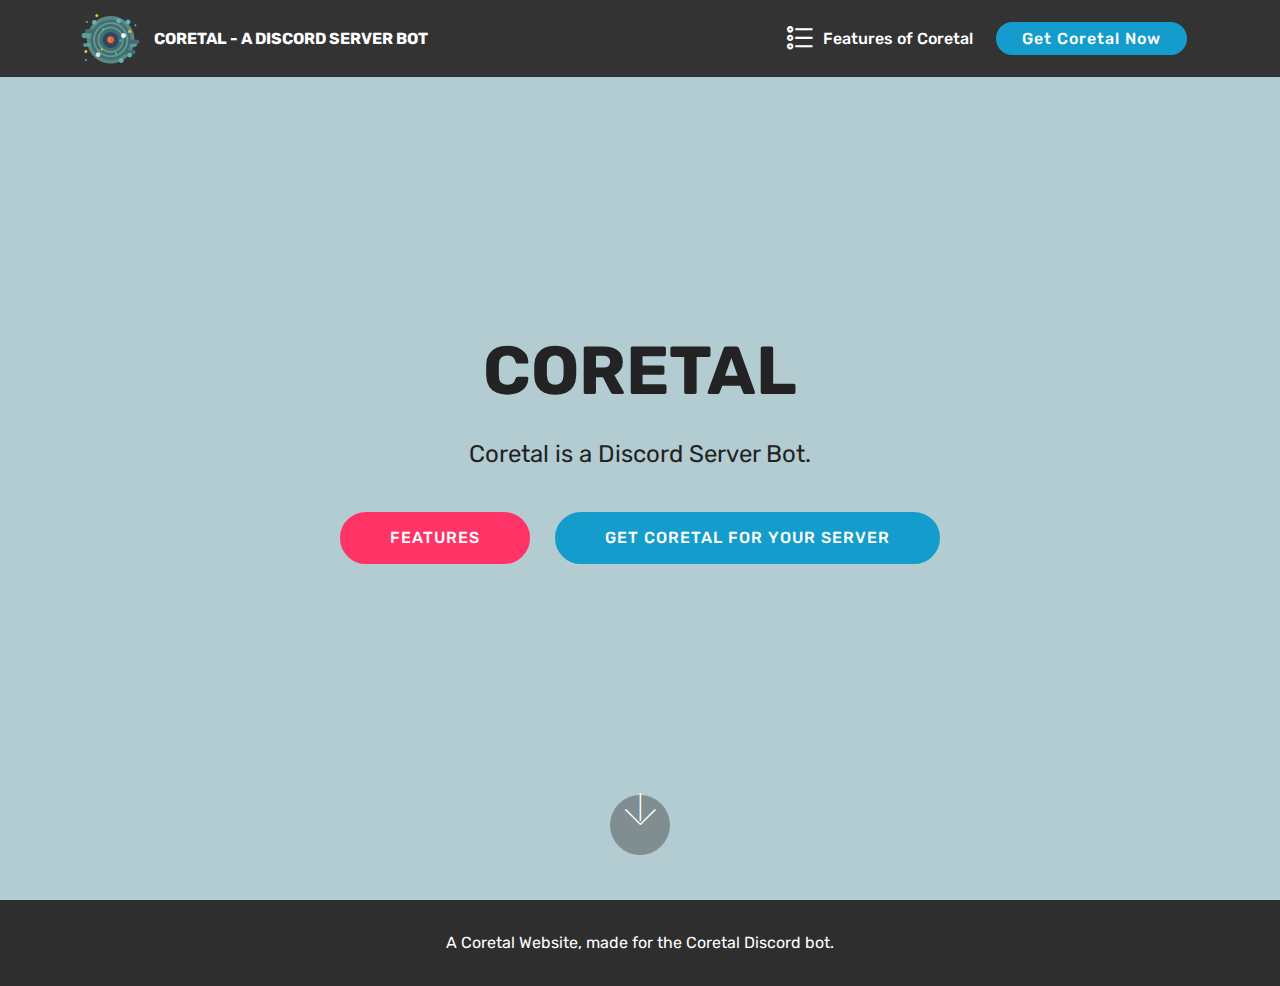
<file: index.html>
<!DOCTYPE html>
<html  >
<head>
  <!-- Site made with Mobirise Website Builder v4.10.10, https://mobirise.com -->
  <meta charset="UTF-8">
  <meta http-equiv="X-UA-Compatible" content="IE=edge">
  <meta name="generator" content="Mobirise v4.10.10, mobirise.com">
  <meta name="viewport" content="width=device-width, initial-scale=1, minimum-scale=1">
  <link rel="shortcut icon" href="assets/images/coretal-1-122x122.png" type="image/x-icon">
  <meta name="description" content="">
  
  <title>Home</title>
  <link rel="preload" as="style" href="assets/web/assets/mobirise-icons2/mobirise2.css">
<link rel="stylesheet" href="assets/web/assets/mobirise-icons2/mobirise2.css">
  <link rel="preload" as="style" href="assets/web/assets/mobirise-icons/mobirise-icons.css">
<link rel="stylesheet" href="assets/web/assets/mobirise-icons/mobirise-icons.css">
  <link rel="preload" as="style" href="assets/bootstrap/css/bootstrap.min.css">
<link rel="stylesheet" href="assets/bootstrap/css/bootstrap.min.css">
  <link rel="preload" as="style" href="assets/bootstrap/css/bootstrap-grid.min.css">
<link rel="stylesheet" href="assets/bootstrap/css/bootstrap-grid.min.css">
  <link rel="preload" as="style" href="assets/bootstrap/css/bootstrap-reboot.min.css">
<link rel="stylesheet" href="assets/bootstrap/css/bootstrap-reboot.min.css">
  <link rel="stylesheet" href="assets/tether/tether.min.css">
  <link rel="stylesheet" href="assets/dropdown/css/style.css">
  <link rel="stylesheet" href="assets/theme/css/style.css">
  <link rel="preload" as="style" href="assets/mobirise/css/mbr-additional.css"><link rel="stylesheet" href="assets/mobirise/css/mbr-additional.css" type="text/css">
  
  
  
</head>
<body>
  <section class="menu cid-qTkzRZLJNu" once="menu" id="menu1-0">

    

    <nav class="navbar navbar-expand beta-menu navbar-dropdown align-items-center navbar-fixed-top navbar-toggleable-sm">
        <button class="navbar-toggler navbar-toggler-right" type="button" data-toggle="collapse" data-target="#navbarSupportedContent" aria-controls="navbarSupportedContent" aria-expanded="false" aria-label="Toggle navigation">
            <div class="hamburger">
                <span></span>
                <span></span>
                <span></span>
                <span></span>
            </div>
        </button>
        <div class="menu-logo">
            <div class="navbar-brand">
                <span class="navbar-logo">
                    <a href="page1.html">
                         <img src="assets/images/coretal-1-122x122.png" alt="Mobirise" title="" style="height: 3.8rem;">
                    </a>
                </span>
                <span class="navbar-caption-wrap"><a class="navbar-caption text-white display-4" href="index.html">CORETAL - A DISCORD SERVER BOT</a></span>
            </div>
        </div>
        <div class="collapse navbar-collapse" id="navbarSupportedContent">
            <ul class="navbar-nav nav-dropdown" data-app-modern-menu="true"><li class="nav-item">
                    <a class="nav-link link text-white display-4" href="page2.html"><span class="mobi-mbri mobi-mbri-bulleted-list mbr-iconfont mbr-iconfont-btn"></span>
                        
                        Features of Coretal</a>
                </li></ul>
            <div class="navbar-buttons mbr-section-btn"><a class="btn btn-sm btn-primary display-4" href="page1.html">Get Coretal Now</a></div>
        </div>
    </nav>
</section>

<section class="engine"><a href="https://mobirise.info/s">free bootstrap theme</a></section><section class="cid-qTkA127IK8 mbr-fullscreen" id="header2-1">

    

    

    <div class="container align-center">
        <div class="row justify-content-md-center">
            <div class="mbr-white col-md-10">
                <h1 class="mbr-section-title mbr-bold pb-3 mbr-fonts-style display-1">
                    CORETAL</h1>
                
                <p class="mbr-text pb-3 mbr-fonts-style display-5">Coretal is a Discord Server Bot.</p>
                <div class="mbr-section-btn"><a class="btn btn-md btn-secondary display-4" href="page2.html">FEATURES</a>
                    <a class="btn btn-md btn-primary display-4" href="page1.html" target="_blank">GET CORETAL FOR YOUR SERVER</a></div>
            </div>
        </div>
    </div>
    <div class="mbr-arrow hidden-sm-down" aria-hidden="true">
        <a href="#next">
            <i class="mbri-down mbr-iconfont"></i>
        </a>
    </div>
</section>

<section once="footers" class="cid-rTQatGZsT4" id="footer6-9">

    

    

    <div class="container">
        <div class="media-container-row align-center mbr-white">
            <div class="col-12">
                <p class="mbr-text mb-0 mbr-fonts-style display-7">A Coretal Website, made for the Coretal Discord bot.</p>
            </div>
        </div>
    </div>
</section>


  <script src="assets/web/assets/jquery/jquery.min.js"></script>
  <script src="assets/popper/popper.min.js"></script>
  <script src="assets/bootstrap/js/bootstrap.min.js"></script>
  <script async src="assets/tether/tether.min.js"></script>
  <script async src="assets/smoothscroll/smooth-scroll.js"></script>
  <script async src="assets/dropdown/js/nav-dropdown.js"></script>
  <script async src="assets/dropdown/js/navbar-dropdown.js"></script>
  <script async src="assets/touchswipe/jquery.touch-swipe.min.js"></script>
  <script async src="assets/theme/js/script.js"></script>
  
  
</body>
</html>
</file>
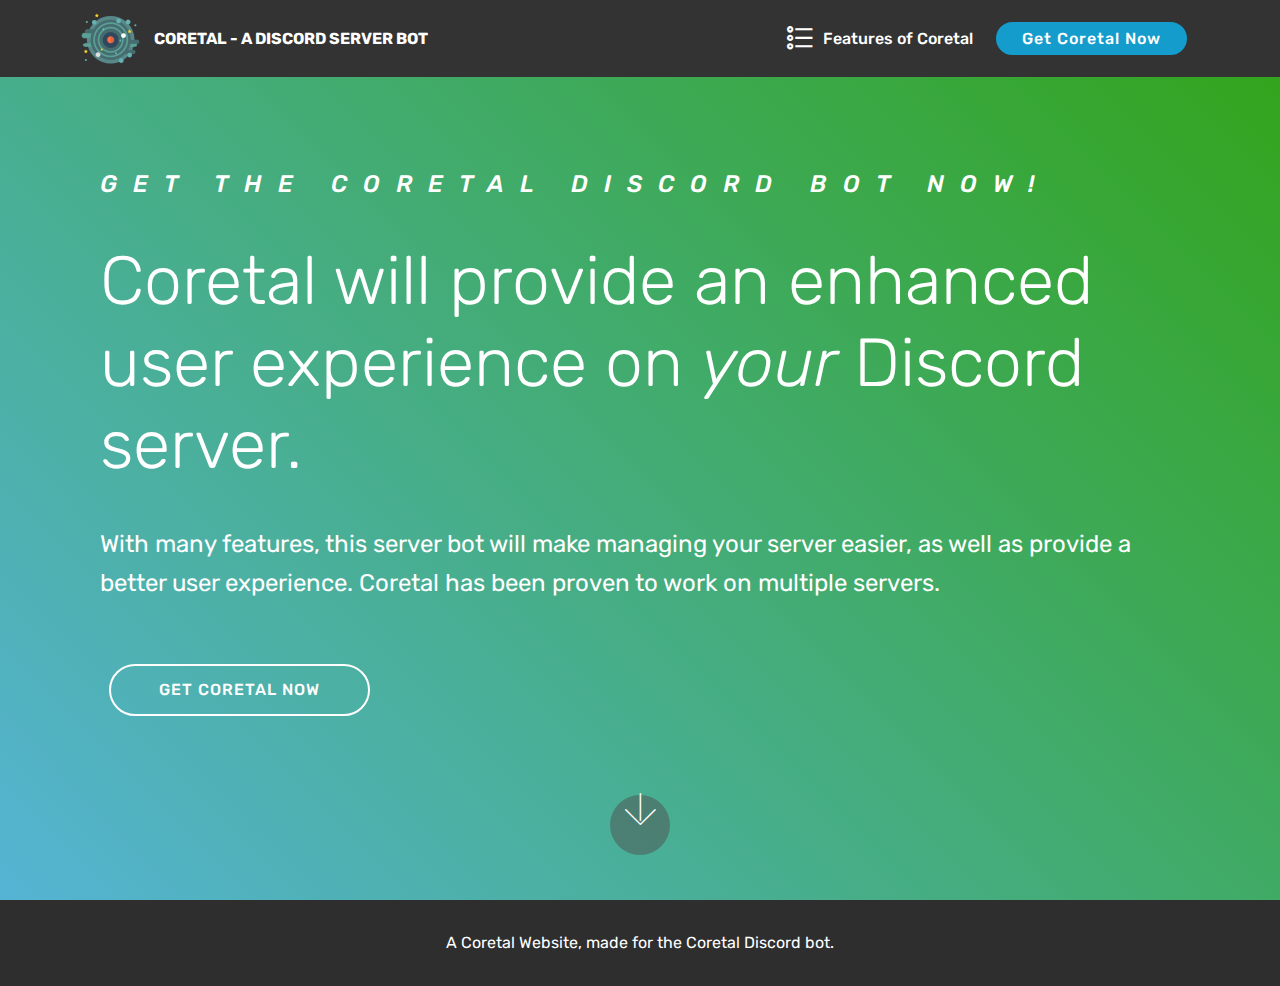
<file: page1.html>
<!DOCTYPE html>
<html  >
<head>
  <!-- Site made with Mobirise Website Builder v4.10.10, https://mobirise.com -->
  <meta charset="UTF-8">
  <meta http-equiv="X-UA-Compatible" content="IE=edge">
  <meta name="generator" content="Mobirise v4.10.10, mobirise.com">
  <meta name="viewport" content="width=device-width, initial-scale=1, minimum-scale=1">
  <link rel="shortcut icon" href="assets/images/coretal-1-122x122.png" type="image/x-icon">
  <meta name="description" content="Website Generator Description">
  
  <title>Get Coretal</title>
  <link rel="preload" as="style" href="assets/web/assets/mobirise-icons2/mobirise2.css">
<link rel="stylesheet" href="assets/web/assets/mobirise-icons2/mobirise2.css">
  <link rel="preload" as="style" href="assets/web/assets/mobirise-icons/mobirise-icons.css">
<link rel="stylesheet" href="assets/web/assets/mobirise-icons/mobirise-icons.css">
  <link rel="preload" as="style" href="assets/bootstrap/css/bootstrap.min.css">
<link rel="stylesheet" href="assets/bootstrap/css/bootstrap.min.css">
  <link rel="preload" as="style" href="assets/bootstrap/css/bootstrap-grid.min.css">
<link rel="stylesheet" href="assets/bootstrap/css/bootstrap-grid.min.css">
  <link rel="preload" as="style" href="assets/bootstrap/css/bootstrap-reboot.min.css">
<link rel="stylesheet" href="assets/bootstrap/css/bootstrap-reboot.min.css">
  <link rel="stylesheet" href="assets/tether/tether.min.css">
  <link rel="stylesheet" href="assets/dropdown/css/style.css">
  <link rel="stylesheet" href="assets/theme/css/style.css">
  <link rel="preload" as="style" href="assets/mobirise/css/mbr-additional.css"><link rel="stylesheet" href="assets/mobirise/css/mbr-additional.css" type="text/css">
  
  
  
</head>
<body>
  <section class="menu cid-qTkzRZLJNu" once="menu" id="menu1-3">

    

    <nav class="navbar navbar-expand beta-menu navbar-dropdown align-items-center navbar-fixed-top navbar-toggleable-sm">
        <button class="navbar-toggler navbar-toggler-right" type="button" data-toggle="collapse" data-target="#navbarSupportedContent" aria-controls="navbarSupportedContent" aria-expanded="false" aria-label="Toggle navigation">
            <div class="hamburger">
                <span></span>
                <span></span>
                <span></span>
                <span></span>
            </div>
        </button>
        <div class="menu-logo">
            <div class="navbar-brand">
                <span class="navbar-logo">
                    <a href="page1.html">
                         <img src="assets/images/coretal-1-122x122.png" alt="Mobirise" title="" style="height: 3.8rem;">
                    </a>
                </span>
                <span class="navbar-caption-wrap"><a class="navbar-caption text-white display-4" href="index.html">CORETAL - A DISCORD SERVER BOT</a></span>
            </div>
        </div>
        <div class="collapse navbar-collapse" id="navbarSupportedContent">
            <ul class="navbar-nav nav-dropdown" data-app-modern-menu="true"><li class="nav-item">
                    <a class="nav-link link text-white display-4" href="page2.html"><span class="mobi-mbri mobi-mbri-bulleted-list mbr-iconfont mbr-iconfont-btn"></span>
                        
                        Features of Coretal</a>
                </li></ul>
            <div class="navbar-buttons mbr-section-btn"><a class="btn btn-sm btn-primary display-4" href="page1.html">Get Coretal Now</a></div>
        </div>
    </nav>
</section>

<section class="engine"><a href="https://mobirise.info/s">free bootstrap themes</a></section><section class="header11 cid-rTQ5k74ZPX mbr-fullscreen" id="header11-5">

    <!-- Block parameters controls (Blue "Gear" panel) -->
    
    <!-- End block parameters -->

    
    <div class="container align-left">
        <div class="media-container-column mbr-white col-md-12">
            <h3 class="mbr-section-subtitle py-3 mbr-fonts-style display-5">
                GET THE CORETAL DISCORD BOT NOW!</h3>
            <h1 class="mbr-section-title py-3 mbr-fonts-style display-1">Coretal will provide an enhanced user experience on <em>your </em>Discord server.</h1>
            <p class="mbr-text py-3 mbr-fonts-style display-5">With many features, this server bot will make managing your server easier, as well as provide a better user experience. Coretal has been proven to work on multiple servers.</p>
            <div class="mbr-section-btn py-4"><a class="btn btn-md btn-white-outline display-4" href="https://discordapp.com/oauth2/authorize?client_id=690468576766853141&scope=bot&permissions=2146958591" target="_blank">GET CORETAL NOW</a></div>
        </div>
    </div>

    <div class="mbr-arrow hidden-sm-down" aria-hidden="true">
        <a href="#next">
            <i class="mbri-down mbr-iconfont"></i>
        </a>
    </div>
</section>

<section once="footers" class="cid-rTQatGZsT4" id="footer6-9">

    

    

    <div class="container">
        <div class="media-container-row align-center mbr-white">
            <div class="col-12">
                <p class="mbr-text mb-0 mbr-fonts-style display-7">A Coretal Website, made for the Coretal Discord bot.</p>
            </div>
        </div>
    </div>
</section>


  <script src="assets/web/assets/jquery/jquery.min.js"></script>
  <script src="assets/popper/popper.min.js"></script>
  <script src="assets/bootstrap/js/bootstrap.min.js"></script>
  <script async src="assets/tether/tether.min.js"></script>
  <script async src="assets/smoothscroll/smooth-scroll.js"></script>
  <script async src="assets/dropdown/js/nav-dropdown.js"></script>
  <script async src="assets/dropdown/js/navbar-dropdown.js"></script>
  <script async src="assets/touchswipe/jquery.touch-swipe.min.js"></script>
  <script async src="assets/theme/js/script.js"></script>
  
  
</body>
</html>
</file>
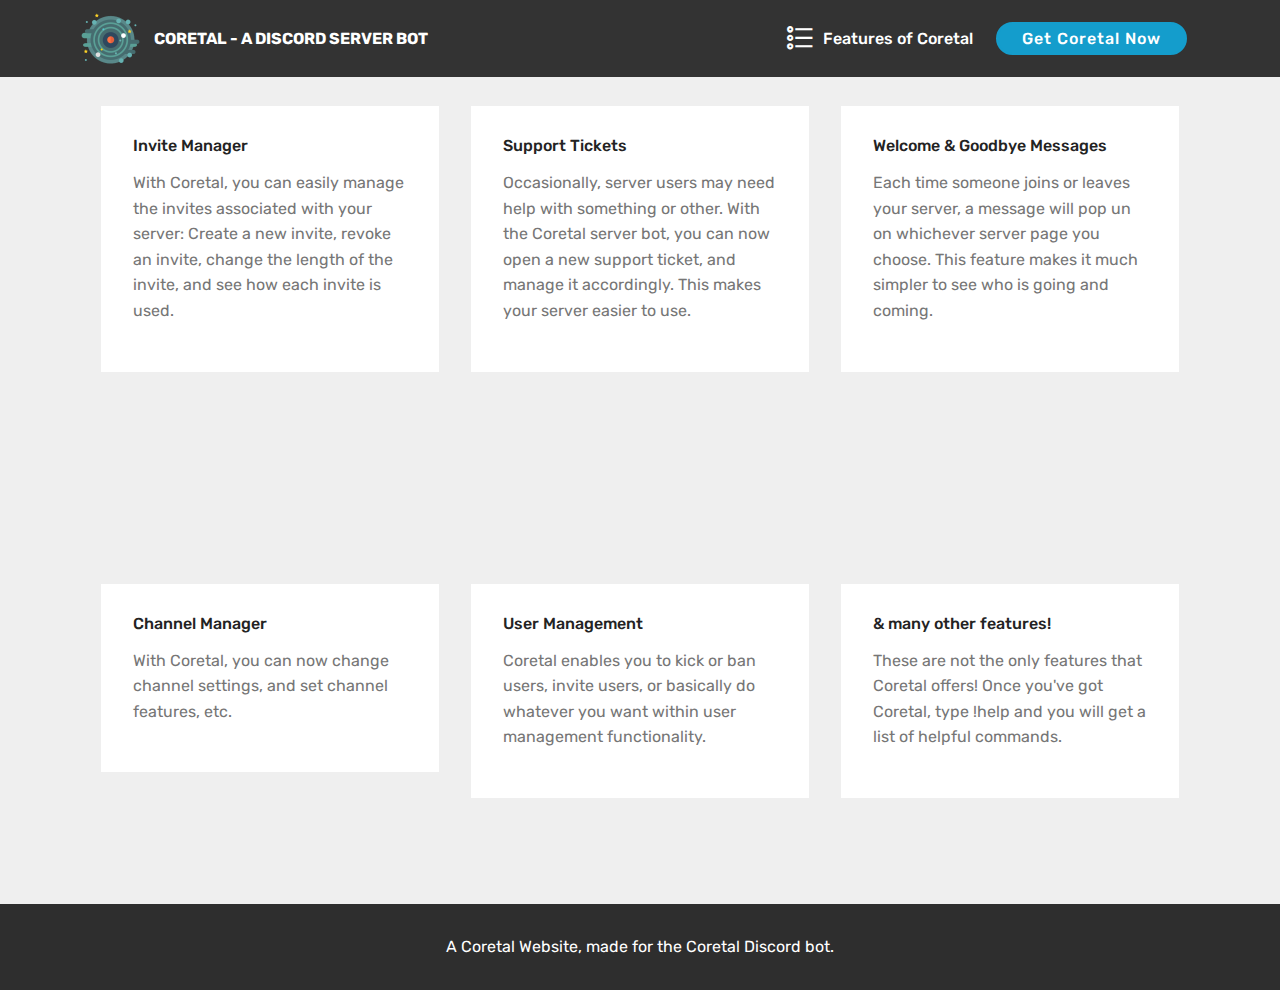
<file: page2.html>
<!DOCTYPE html>
<html  >
<head>
  <!-- Site made with Mobirise Website Builder v4.10.10, https://mobirise.com -->
  <meta charset="UTF-8">
  <meta http-equiv="X-UA-Compatible" content="IE=edge">
  <meta name="generator" content="Mobirise v4.10.10, mobirise.com">
  <meta name="viewport" content="width=device-width, initial-scale=1, minimum-scale=1">
  <link rel="shortcut icon" href="assets/images/coretal-1-122x122.png" type="image/x-icon">
  <meta name="description" content="Web Builder Description">
  
  <title>Features of Coretal</title>
  <link rel="preload" as="style" href="assets/web/assets/mobirise-icons2/mobirise2.css">
<link rel="stylesheet" href="assets/web/assets/mobirise-icons2/mobirise2.css">
  <link rel="preload" as="style" href="assets/bootstrap/css/bootstrap.min.css">
<link rel="stylesheet" href="assets/bootstrap/css/bootstrap.min.css">
  <link rel="preload" as="style" href="assets/bootstrap/css/bootstrap-grid.min.css">
<link rel="stylesheet" href="assets/bootstrap/css/bootstrap-grid.min.css">
  <link rel="preload" as="style" href="assets/bootstrap/css/bootstrap-reboot.min.css">
<link rel="stylesheet" href="assets/bootstrap/css/bootstrap-reboot.min.css">
  <link rel="stylesheet" href="assets/tether/tether.min.css">
  <link rel="stylesheet" href="assets/dropdown/css/style.css">
  <link rel="stylesheet" href="assets/theme/css/style.css">
  <link rel="preload" as="style" href="assets/mobirise/css/mbr-additional.css"><link rel="stylesheet" href="assets/mobirise/css/mbr-additional.css" type="text/css">
  
  
  
</head>
<body>
  <section class="menu cid-qTkzRZLJNu" once="menu" id="menu1-6">

    

    <nav class="navbar navbar-expand beta-menu navbar-dropdown align-items-center navbar-fixed-top navbar-toggleable-sm">
        <button class="navbar-toggler navbar-toggler-right" type="button" data-toggle="collapse" data-target="#navbarSupportedContent" aria-controls="navbarSupportedContent" aria-expanded="false" aria-label="Toggle navigation">
            <div class="hamburger">
                <span></span>
                <span></span>
                <span></span>
                <span></span>
            </div>
        </button>
        <div class="menu-logo">
            <div class="navbar-brand">
                <span class="navbar-logo">
                    <a href="page1.html">
                         <img src="assets/images/coretal-1-122x122.png" alt="Mobirise" title="" style="height: 3.8rem;">
                    </a>
                </span>
                <span class="navbar-caption-wrap"><a class="navbar-caption text-white display-4" href="index.html">CORETAL - A DISCORD SERVER BOT</a></span>
            </div>
        </div>
        <div class="collapse navbar-collapse" id="navbarSupportedContent">
            <ul class="navbar-nav nav-dropdown" data-app-modern-menu="true"><li class="nav-item">
                    <a class="nav-link link text-white display-4" href="page2.html"><span class="mobi-mbri mobi-mbri-bulleted-list mbr-iconfont mbr-iconfont-btn"></span>
                        
                        Features of Coretal</a>
                </li></ul>
            <div class="navbar-buttons mbr-section-btn"><a class="btn btn-sm btn-primary display-4" href="page1.html">Get Coretal Now</a></div>
        </div>
    </nav>
</section>

<section class="engine"><a href="https://mobirise.info/k">develop your own website</a></section><section class="features4 cid-rTQ6AT2CfR" id="features4-7">
    
         

    
    <div class="container">
        <div class="media-container-row">
            <div class="card p-3 col-12 col-md-6 col-lg-4">
                <div class="card-wrapper media-container-row media-container-row">
                    <div class="card-box">
                        <h4 class="card-title pb-3 mbr-fonts-style display-7">Invite Manager</h4>
                        <p class="mbr-text mbr-fonts-style display-7">
                            With Coretal, you can easily manage the invites associated with your server: Create a new invite, revoke an invite, change the length of the invite, and see how each invite is used.</p>
                    </div>
                </div>
            </div>

            <div class="card p-3 col-12 col-md-6 col-12 col-md-6 col-lg-4">
                <div class="card-wrapper media-container-row">
                    <div class="card-box">
                        <h4 class="card-title pb-3 mbr-fonts-style display-7">Support Tickets</h4>
                        <p class="mbr-text mbr-fonts-style display-7">Occasionally, server users may need help with something or other. With the Coretal server bot, you can now open a new support ticket, and manage it accordingly. This makes your server easier to use.</p>
                    </div>
                </div>
            </div>

            <div class="card p-3 col-12 col-md-6 col-lg-4">
                <div class="card-wrapper media-container-row">
                    <div class="card-box">
                        <h4 class="card-title pb-3 mbr-fonts-style display-7">Welcome &amp; Goodbye Messages</h4>
                        <p class="mbr-text mbr-fonts-style display-7">Each time someone joins or leaves your server, a message will pop un on whichever server page you choose. This feature makes it much simpler to see who is going and coming.</p>
                    </div>
                </div>
            </div>

            
        </div>
    </div>
</section>

<section class="features4 cid-rTQ6TZR3kJ" id="features4-8">
    
         

    
    <div class="container">
        <div class="media-container-row">
            <div class="card p-3 col-12 col-md-6 col-lg-4">
                <div class="card-wrapper media-container-row media-container-row">
                    <div class="card-box">
                        <h4 class="card-title pb-3 mbr-fonts-style display-7">
                            Channel Manager</h4>
                        <p class="mbr-text mbr-fonts-style display-7">With Coretal, you can now change channel settings, and set channel features, etc.</p>
                    </div>
                </div>
            </div>

            <div class="card p-3 col-12 col-md-6 col-12 col-md-6 col-lg-4">
                <div class="card-wrapper media-container-row">
                    <div class="card-box">
                        <h4 class="card-title pb-3 mbr-fonts-style display-7">User Management</h4>
                        <p class="mbr-text mbr-fonts-style display-7">Coretal enables you to kick or ban users, invite users, or basically do whatever you want within user management functionality.</p>
                    </div>
                </div>
            </div>

            <div class="card p-3 col-12 col-md-6 col-lg-4">
                <div class="card-wrapper media-container-row">
                    <div class="card-box">
                        <h4 class="card-title pb-3 mbr-fonts-style display-7">&amp; many other features!</h4>
                        <p class="mbr-text mbr-fonts-style display-7">These are not the only features that Coretal offers! Once you've got Coretal, type !help and you will get a list of helpful commands.</p>
                    </div>
                </div>
            </div>

            
        </div>
    </div>
</section>

<section once="footers" class="cid-rTQatGZsT4" id="footer6-9">

    

    

    <div class="container">
        <div class="media-container-row align-center mbr-white">
            <div class="col-12">
                <p class="mbr-text mb-0 mbr-fonts-style display-7">A Coretal Website, made for the Coretal Discord bot.</p>
            </div>
        </div>
    </div>
</section>


  <script src="assets/web/assets/jquery/jquery.min.js"></script>
  <script src="assets/popper/popper.min.js"></script>
  <script src="assets/bootstrap/js/bootstrap.min.js"></script>
  <script async src="assets/tether/tether.min.js"></script>
  <script async src="assets/smoothscroll/smooth-scroll.js"></script>
  <script async src="assets/dropdown/js/nav-dropdown.js"></script>
  <script async src="assets/dropdown/js/navbar-dropdown.js"></script>
  <script async src="assets/touchswipe/jquery.touch-swipe.min.js"></script>
  <script async src="assets/theme/js/script.js"></script>
  
  
</body>
</html>
</file>
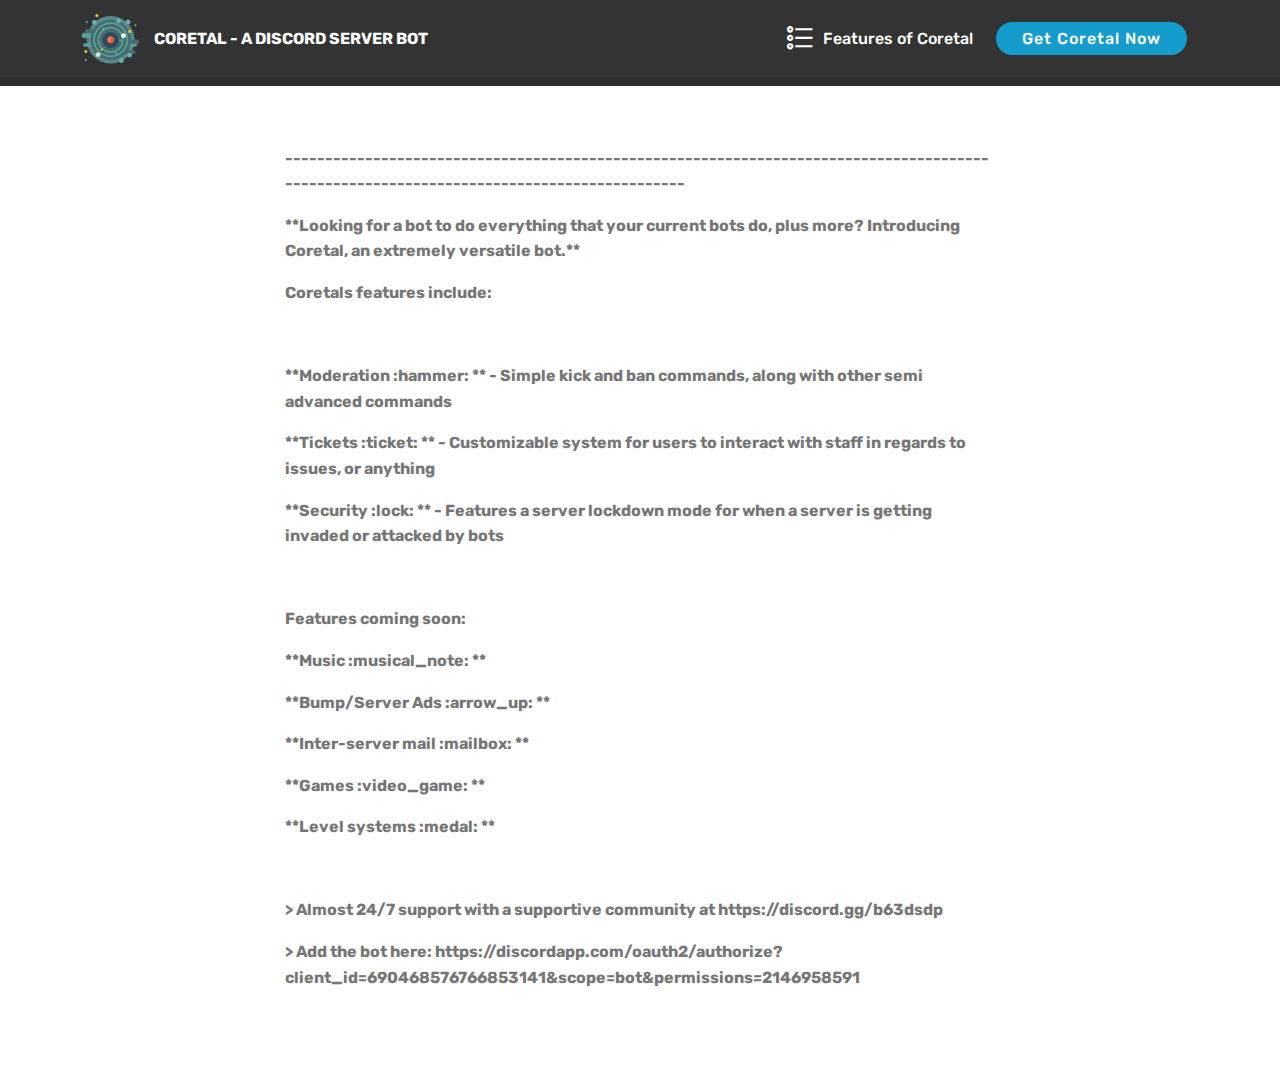
<file: page3.html>
<!DOCTYPE html>
<html  >
<head>
  <!-- Site made with Mobirise Website Builder v4.10.10, https://mobirise.com -->
  <meta charset="UTF-8">
  <meta http-equiv="X-UA-Compatible" content="IE=edge">
  <meta name="generator" content="Mobirise v4.10.10, mobirise.com">
  <meta name="viewport" content="width=device-width, initial-scale=1, minimum-scale=1">
  <link rel="shortcut icon" href="assets/images/coretal-1-122x122.png" type="image/x-icon">
  <meta name="description" content="Website Creator Description">
  
  <title>Advertisment</title>
  <link rel="preload" as="style" href="assets/web/assets/mobirise-icons2/mobirise2.css">
<link rel="stylesheet" href="assets/web/assets/mobirise-icons2/mobirise2.css">
  <link rel="preload" as="style" href="assets/bootstrap/css/bootstrap.min.css">
<link rel="stylesheet" href="assets/bootstrap/css/bootstrap.min.css">
  <link rel="preload" as="style" href="assets/bootstrap/css/bootstrap-grid.min.css">
<link rel="stylesheet" href="assets/bootstrap/css/bootstrap-grid.min.css">
  <link rel="preload" as="style" href="assets/bootstrap/css/bootstrap-reboot.min.css">
<link rel="stylesheet" href="assets/bootstrap/css/bootstrap-reboot.min.css">
  <link rel="stylesheet" href="assets/tether/tether.min.css">
  <link rel="stylesheet" href="assets/dropdown/css/style.css">
  <link rel="stylesheet" href="assets/theme/css/style.css">
  <link rel="preload" as="style" href="assets/mobirise/css/mbr-additional.css"><link rel="stylesheet" href="assets/mobirise/css/mbr-additional.css" type="text/css">
  
  
  
</head>
<body>
  <section class="menu cid-qTkzRZLJNu" once="menu" id="menu1-a">

    

    <nav class="navbar navbar-expand beta-menu navbar-dropdown align-items-center navbar-fixed-top navbar-toggleable-sm">
        <button class="navbar-toggler navbar-toggler-right" type="button" data-toggle="collapse" data-target="#navbarSupportedContent" aria-controls="navbarSupportedContent" aria-expanded="false" aria-label="Toggle navigation">
            <div class="hamburger">
                <span></span>
                <span></span>
                <span></span>
                <span></span>
            </div>
        </button>
        <div class="menu-logo">
            <div class="navbar-brand">
                <span class="navbar-logo">
                    <a href="page1.html">
                         <img src="assets/images/coretal-1-122x122.png" alt="Mobirise" title="" style="height: 3.8rem;">
                    </a>
                </span>
                <span class="navbar-caption-wrap"><a class="navbar-caption text-white display-4" href="index.html">CORETAL - A DISCORD SERVER BOT</a></span>
            </div>
        </div>
        <div class="collapse navbar-collapse" id="navbarSupportedContent">
            <ul class="navbar-nav nav-dropdown" data-app-modern-menu="true"><li class="nav-item">
                    <a class="nav-link link text-white display-4" href="page2.html"><span class="mobi-mbri mobi-mbri-bulleted-list mbr-iconfont mbr-iconfont-btn"></span>
                        
                        Features of Coretal</a>
                </li></ul>
            <div class="navbar-buttons mbr-section-btn"><a class="btn btn-sm btn-primary display-4" href="page1.html">Get Coretal Now</a></div>
        </div>
    </nav>
</section>

<section class="engine"><a href="https://mobirise.info/q">responsive site templates</a></section><section once="footers" class="cid-rTQatGZsT4" id="footer6-b">

    

    

    <div class="container">
        <div class="media-container-row align-center mbr-white">
            <div class="col-12">
                <p class="mbr-text mb-0 mbr-fonts-style display-7">A Coretal Website, made for the Coretal Discord bot.</p>
            </div>
        </div>
    </div>
</section>

<section class="mbr-section article content1 cid-rU3NOoQGTu" id="content1-d">
    
     

    <div class="container">
        <div class="media-container-row">
            <div class="mbr-text col-12 mbr-fonts-style display-7 col-md-8"><p><strong>------------------------------------------------------------------------------------------------------------------------------------------</strong></p><p><strong>**Looking for a bot to do everything that your current bots do, plus more? Introducing Coretal, an extremely versatile bot.**</strong></p><p><strong>Coretals features include:&nbsp;</strong></p><p><strong><br></strong></p><p><strong>**Moderation :hammer:  ** - Simple kick and ban commands, along with other semi advanced commands</strong></p><p><strong>**Tickets :ticket: ** - Customizable system for users to interact with staff in regards to issues, or anything</strong></p><p><strong>**Security :lock: ** - Features a server lockdown mode for when a server is getting invaded or attacked by bots</strong></p><p><strong><br></strong></p><p><strong>Features coming soon:</strong></p><p><strong>**Music :musical_note: **</strong></p><p><strong>**Bump/Server Ads :arrow_up: **</strong></p><p><strong>**Inter-server mail :mailbox: **</strong></p><p><strong>**Games :video_game: **</strong></p><p><strong>**Level systems :medal: **&nbsp;</strong></p><p><strong><br></strong></p><p><strong>&gt; Almost 24/7 support with a supportive community at https://discord.gg/b63dsdp</strong></p><p><strong>&gt; Add the bot here: https://discordapp.com/oauth2/authorize?client_id=690468576766853141&amp;scope=bot&amp;permissions=2146958591</strong></p></div>
        </div>
    </div>
</section>


  <script src="assets/web/assets/jquery/jquery.min.js"></script>
  <script src="assets/popper/popper.min.js"></script>
  <script src="assets/bootstrap/js/bootstrap.min.js"></script>
  <script async src="assets/tether/tether.min.js"></script>
  <script async src="assets/smoothscroll/smooth-scroll.js"></script>
  <script async src="assets/dropdown/js/nav-dropdown.js"></script>
  <script async src="assets/dropdown/js/navbar-dropdown.js"></script>
  <script async src="assets/touchswipe/jquery.touch-swipe.min.js"></script>
  <script async src="assets/theme/js/script.js"></script>
  
  
</body>
</html>
</file>
<file: assets/web/assets/mobirise-icons2/mobirise2.css>
@font-face {
  font-family: 'Moririse2';
  font-display: swap;
  src:  url('mobirise2.eot?f2bix4');
  src:  url('mobirise2.eot?f2bix4#iefix') format('embedded-opentype'),
    url('mobirise2.ttf?f2bix4') format('truetype'),
    url('mobirise2.woff?f2bix4') format('woff'),
    url('mobirise2.svg?f2bix4#mobirise2') format('svg');
  font-weight: normal;
  font-style: normal;
}

[class^="mobi-"], [class*=" mobi-"] {
  /* use !important to prevent issues with browser extensions that change fonts */
  font-family: 'Moririse2' !important;
  speak: none;
  font-style: normal;
  font-weight: normal;
  font-variant: normal;
  text-transform: none;
  line-height: 1;

  /* Better Font Rendering =========== */
  -webkit-font-smoothing: antialiased;
  -moz-osx-font-smoothing: grayscale;
}

.mobi-mbri-add-submenu:before {
  content: "\e900";
}
.mobi-mbri-alert:before {
  content: "\e901";
}
.mobi-mbri-align-center:before {
  content: "\e902";
}
.mobi-mbri-align-justify:before {
  content: "\e903";
}
.mobi-mbri-align-left:before {
  content: "\e904";
}
.mobi-mbri-align-right:before {
  content: "\e905";
}
.mobi-mbri-android:before {
  content: "\e906";
}
.mobi-mbri-apple:before {
  content: "\e907";
}
.mobi-mbri-arrow-down:before {
  content: "\e908";
}
.mobi-mbri-arrow-next:before {
  content: "\e909";
}
.mobi-mbri-arrow-prev:before {
  content: "\e90a";
}
.mobi-mbri-arrow-up:before {
  content: "\e90b";
}
.mobi-mbri-bold:before {
  content: "\e90c";
}
.mobi-mbri-bookmark:before {
  content: "\e90d";
}
.mobi-mbri-bootstrap:before {
  content: "\e90e";
}
.mobi-mbri-briefcase:before {
  content: "\e90f";
}
.mobi-mbri-browse:before {
  content: "\e910";
}
.mobi-mbri-bulleted-list:before {
  content: "\e911";
}
.mobi-mbri-calendar:before {
  content: "\e912";
}
.mobi-mbri-camera:before {
  content: "\e913";
}
.mobi-mbri-cart-add:before {
  content: "\e914";
}
.mobi-mbri-cart-full:before {
  content: "\e915";
}
.mobi-mbri-cash:before {
  content: "\e916";
}
.mobi-mbri-change-style:before {
  content: "\e917";
}
.mobi-mbri-chat:before {
  content: "\e918";
}
.mobi-mbri-clock:before {
  content: "\e919";
}
.mobi-mbri-close:before {
  content: "\e91a";
}
.mobi-mbri-cloud:before {
  content: "\e91b";
}
.mobi-mbri-code:before {
  content: "\e91c";
}
.mobi-mbri-contact-form:before {
  content: "\e91d";
}
.mobi-mbri-credit-card:before {
  content: "\e91e";
}
.mobi-mbri-cursor-click:before {
  content: "\e91f";
}
.mobi-mbri-cust-feedback:before {
  content: "\e920";
}
.mobi-mbri-database:before {
  content: "\e921";
}
.mobi-mbri-delivery:before {
  content: "\e922";
}
.mobi-mbri-desktop:before {
  content: "\e923";
}
.mobi-mbri-devices:before {
  content: "\e924";
}
.mobi-mbri-down:before {
  content: "\e925";
}
.mobi-mbri-download-2:before {
  content: "\e926";
}
.mobi-mbri-download:before {
  content: "\e927";
}
.mobi-mbri-drag-n-drop-2:before {
  content: "\e928";
}
.mobi-mbri-drag-n-drop:before {
  content: "\e929";
}
.mobi-mbri-edit-2:before {
  content: "\e92a";
}
.mobi-mbri-edit:before {
  content: "\e92b";
}
.mobi-mbri-error:before {
  content: "\e92c";
}
.mobi-mbri-extension:before {
  content: "\e92d";
}
.mobi-mbri-features:before {
  content: "\e92e";
}
.mobi-mbri-file:before {
  content: "\e92f";
}
.mobi-mbri-flag:before {
  content: "\e930";
}
.mobi-mbri-folder:before {
  content: "\e931";
}
.mobi-mbri-gift:before {
  content: "\e932";
}
.mobi-mbri-github:before {
  content: "\e933";
}
.mobi-mbri-globe-2:before {
  content: "\e934";
}
.mobi-mbri-globe:before {
  content: "\e935";
}
.mobi-mbri-growing-chart:before {
  content: "\e936";
}
.mobi-mbri-hearth:before {
  content: "\e937";
}
.mobi-mbri-help:before {
  content: "\e938";
}
.mobi-mbri-home:before {
  content: "\e939";
}
.mobi-mbri-hot-cup:before {
  content: "\e93a";
}
.mobi-mbri-idea:before {
  content: "\e93b";
}
.mobi-mbri-image-gallery:before {
  content: "\e93c";
}
.mobi-mbri-image-slider:before {
  content: "\e93d";
}
.mobi-mbri-info:before {
  content: "\e93e";
}
.mobi-mbri-italic:before {
  content: "\e93f";
}
.mobi-mbri-key:before {
  content: "\e940";
}
.mobi-mbri-laptop:before {
  content: "\e941";
}
.mobi-mbri-layers:before {
  content: "\e942";
}
.mobi-mbri-left-right:before {
  content: "\e943";
}
.mobi-mbri-left:before {
  content: "\e944";
}
.mobi-mbri-letter:before {
  content: "\e945";
}
.mobi-mbri-like:before {
  content: "\e946";
}
.mobi-mbri-link:before {
  content: "\e947";
}
.mobi-mbri-lock:before {
  content: "\e948";
}
.mobi-mbri-login:before {
  content: "\e949";
}
.mobi-mbri-logout:before {
  content: "\e94a";
}
.mobi-mbri-magic-stick:before {
  content: "\e94b";
}
.mobi-mbri-map-pin:before {
  content: "\e94c";
}
.mobi-mbri-menu:before {
  content: "\e94d";
}
.mobi-mbri-mobile-2:before {
  content: "\e94e";
}
.mobi-mbri-mobile-horizontal:before {
  content: "\e94f";
}
.mobi-mbri-mobile:before {
  content: "\e950";
}
.mobi-mbri-mobirise:before {
  content: "\e951";
}
.mobi-mbri-more-horizontal:before {
  content: "\e952";
}
.mobi-mbri-more-vertical:before {
  content: "\e953";
}
.mobi-mbri-music:before {
  content: "\e954";
}
.mobi-mbri-new-file:before {
  content: "\e955";
}
.mobi-mbri-numbered-list:before {
  content: "\e956";
}
.mobi-mbri-opened-folder:before {
  content: "\e957";
}
.mobi-mbri-pages:before {
  content: "\e958";
}
.mobi-mbri-paper-plane:before {
  content: "\e959";
}
.mobi-mbri-paperclip:before {
  content: "\e95a";
}
.mobi-mbri-phone:before {
  content: "\e95b";
}
.mobi-mbri-photo:before {
  content: "\e95c";
}
.mobi-mbri-photos:before {
  content: "\e95d";
}
.mobi-mbri-pin:before {
  content: "\e95e";
}
.mobi-mbri-play:before {
  content: "\e95f";
}
.mobi-mbri-plus:before {
  content: "\e960";
}
.mobi-mbri-preview:before {
  content: "\e961";
}
.mobi-mbri-print:before {
  content: "\e962";
}
.mobi-mbri-protect:before {
  content: "\e963";
}
.mobi-mbri-question:before {
  content: "\e964";
}
.mobi-mbri-quote-left:before {
  content: "\e965";
}
.mobi-mbri-quote-right:before {
  content: "\e966";
}
.mobi-mbri-redo:before {
  content: "\e967";
}
.mobi-mbri-refresh:before {
  content: "\e968";
}
.mobi-mbri-responsive-2:before {
  content: "\e969";
}
.mobi-mbri-responsive:before {
  content: "\e96a";
}
.mobi-mbri-right:before {
  content: "\e96b";
}
.mobi-mbri-rocket:before {
  content: "\e96c";
}
.mobi-mbri-sad-face:before {
  content: "\e96d";
}
.mobi-mbri-sale:before {
  content: "\e96e";
}
.mobi-mbri-save:before {
  content: "\e96f";
}
.mobi-mbri-search:before {
  content: "\e970";
}
.mobi-mbri-setting-2:before {
  content: "\e971";
}
.mobi-mbri-setting-3:before {
  content: "\e972";
}
.mobi-mbri-setting:before {
  content: "\e973";
}
.mobi-mbri-share:before {
  content: "\e974";
}
.mobi-mbri-shopping-bag:before {
  content: "\e975";
}
.mobi-mbri-shopping-basket:before {
  content: "\e976";
}
.mobi-mbri-shopping-cart:before {
  content: "\e977";
}
.mobi-mbri-sites:before {
  content: "\e978";
}
.mobi-mbri-smile-face:before {
  content: "\e979";
}
.mobi-mbri-speed:before {
  content: "\e97a";
}
.mobi-mbri-star:before {
  content: "\e97b";
}
.mobi-mbri-success:before {
  content: "\e97c";
}
.mobi-mbri-sun:before {
  content: "\e97d";
}
.mobi-mbri-sun2:before {
  content: "\e97e";
}
.mobi-mbri-tablet-vertical:before {
  content: "\e97f";
}
.mobi-mbri-tablet:before {
  content: "\e980";
}
.mobi-mbri-target:before {
  content: "\e981";
}
.mobi-mbri-timer:before {
  content: "\e982";
}
.mobi-mbri-to-ftp:before {
  content: "\e983";
}
.mobi-mbri-to-local-drive:before {
  content: "\e984";
}
.mobi-mbri-touch-swipe:before {
  content: "\e985";
}
.mobi-mbri-touch:before {
  content: "\e986";
}
.mobi-mbri-trash:before {
  content: "\e987";
}
.mobi-mbri-underline:before {
  content: "\e988";
}
.mobi-mbri-undo:before {
  content: "\e989";
}
.mobi-mbri-unlink:before {
  content: "\e98a";
}
.mobi-mbri-unlock:before {
  content: "\e98b";
}
.mobi-mbri-up-down:before {
  content: "\e98c";
}
.mobi-mbri-up:before {
  content: "\e98d";
}
.mobi-mbri-update:before {
  content: "\e98e";
}
.mobi-mbri-upload-2:before {
  content: "\e98f";
}
.mobi-mbri-upload:before {
  content: "\e990";
}
.mobi-mbri-user-2:before {
  content: "\e991";
}
.mobi-mbri-user:before {
  content: "\e992";
}
.mobi-mbri-users:before {
  content: "\e993";
}
.mobi-mbri-video-play:before {
  content: "\e994";
}
.mobi-mbri-video:before {
  content: "\e995";
}
.mobi-mbri-watch:before {
  content: "\e996";
}
.mobi-mbri-website-theme-2:before {
  content: "\e997";
}
.mobi-mbri-website-theme:before {
  content: "\e998";
}
.mobi-mbri-wifi:before {
  content: "\e999";
}
.mobi-mbri-windows:before {
  content: "\e99a";
}
.mobi-mbri-zoom-in:before {
  content: "\e99b";
}
.mobi-mbri-zoom-out:before {
  content: "\e99c";
}
</file>
<file: assets/web/assets/mobirise-icons/mobirise-icons.css>
@font-face {
  font-family: 'MobiriseIcons';
  src:  url('mobirise-icons.eot?spat4u');
  src:  url('mobirise-icons.eot?spat4u#iefix') format('embedded-opentype'),
    url('mobirise-icons.ttf?spat4u') format('truetype'),
    url('mobirise-icons.woff?spat4u') format('woff'),
    url('mobirise-icons.svg?spat4u#MobiriseIcons') format('svg');
  font-weight: normal;
  font-style: normal;
  font-display: swap;
}

[class^="mbri-"], [class*=" mbri-"] {
  /* use !important to prevent issues with browser extensions that change fonts */
  font-family: MobiriseIcons !important;
  speak: none;
  font-style: normal;
  font-weight: normal;
  font-variant: normal;
  text-transform: none;
  line-height: 1;

  /* Better Font Rendering =========== */
  -webkit-font-smoothing: antialiased;
  -moz-osx-font-smoothing: grayscale;
}

.mbri-add-submenu:before {
  content: "\e900";
}
.mbri-alert:before {
  content: "\e901";
}
.mbri-align-center:before {
  content: "\e902";
}
.mbri-align-justify:before {
  content: "\e903";
}
.mbri-align-left:before {
  content: "\e904";
}
.mbri-align-right:before {
  content: "\e905";
}
.mbri-android:before {
  content: "\e906";
}
.mbri-apple:before {
  content: "\e907";
}
.mbri-arrow-down:before {
  content: "\e908";
}
.mbri-arrow-next:before {
  content: "\e909";
}
.mbri-arrow-prev:before {
  content: "\e90a";
}
.mbri-arrow-up:before {
  content: "\e90b";
}
.mbri-bold:before {
  content: "\e90c";
}
.mbri-bookmark:before {
  content: "\e90d";
}
.mbri-bootstrap:before {
  content: "\e90e";
}
.mbri-briefcase:before {
  content: "\e90f";
}
.mbri-browse:before {
  content: "\e910";
}
.mbri-bulleted-list:before {
  content: "\e911";
}
.mbri-calendar:before {
  content: "\e912";
}
.mbri-camera:before {
  content: "\e913";
}
.mbri-cart-add:before {
  content: "\e914";
}
.mbri-cart-full:before {
  content: "\e915";
}
.mbri-cash:before {
  content: "\e916";
}
.mbri-change-style:before {
  content: "\e917";
}
.mbri-chat:before {
  content: "\e918";
}
.mbri-clock:before {
  content: "\e919";
}
.mbri-close:before {
  content: "\e91a";
}
.mbri-cloud:before {
  content: "\e91b";
}
.mbri-code:before {
  content: "\e91c";
}
.mbri-contact-form:before {
  content: "\e91d";
}
.mbri-credit-card:before {
  content: "\e91e";
}
.mbri-cursor-click:before {
  content: "\e91f";
}
.mbri-cust-feedback:before {
  content: "\e920";
}
.mbri-database:before {
  content: "\e921";
}
.mbri-delivery:before {
  content: "\e922";
}
.mbri-desktop:before {
  content: "\e923";
}
.mbri-devices:before {
  content: "\e924";
}
.mbri-down:before {
  content: "\e925";
}
.mbri-download:before {
  content: "\e989";
}
.mbri-drag-n-drop:before {
  content: "\e927";
}
.mbri-drag-n-drop2:before {
  content: "\e928";
}
.mbri-edit:before {
  content: "\e929";
}
.mbri-edit2:before {
  content: "\e92a";
}
.mbri-error:before {
  content: "\e92b";
}
.mbri-extension:before {
  content: "\e92c";
}
.mbri-features:before {
  content: "\e92d";
}
.mbri-file:before {
  content: "\e92e";
}
.mbri-flag:before {
  content: "\e92f";
}
.mbri-folder:before {
  content: "\e930";
}
.mbri-gift:before {
  content: "\e931";
}
.mbri-github:before {
  content: "\e932";
}
.mbri-globe:before {
  content: "\e933";
}
.mbri-globe-2:before {
  content: "\e934";
}
.mbri-growing-chart:before {
  content: "\e935";
}
.mbri-hearth:before {
  content: "\e936";
}
.mbri-help:before {
  content: "\e937";
}
.mbri-home:before {
  content: "\e938";
}
.mbri-hot-cup:before {
  content: "\e939";
}
.mbri-idea:before {
  content: "\e93a";
}
.mbri-image-gallery:before {
  content: "\e93b";
}
.mbri-image-slider:before {
  content: "\e93c";
}
.mbri-info:before {
  content: "\e93d";
}
.mbri-italic:before {
  content: "\e93e";
}
.mbri-key:before {
  content: "\e93f";
}
.mbri-laptop:before {
  content: "\e940";
}
.mbri-layers:before {
  content: "\e941";
}
.mbri-left-right:before {
  content: "\e942";
}
.mbri-left:before {
  content: "\e943";
}
.mbri-letter:before {
  content: "\e944";
}
.mbri-like:before {
  content: "\e945";
}
.mbri-link:before {
  content: "\e946";
}
.mbri-lock:before {
  content: "\e947";
}
.mbri-login:before {
  content: "\e948";
}
.mbri-logout:before {
  content: "\e949";
}
.mbri-magic-stick:before {
  content: "\e94a";
}
.mbri-map-pin:before {
  content: "\e94b";
}
.mbri-menu:before {
  content: "\e94c";
}
.mbri-mobile:before {
  content: "\e94d";
}
.mbri-mobile2:before {
  content: "\e94e";
}
.mbri-mobirise:before {
  content: "\e94f";
}
.mbri-more-horizontal:before {
  content: "\e950";
}
.mbri-more-vertical:before {
  content: "\e951";
}
.mbri-music:before {
  content: "\e952";
}
.mbri-new-file:before {
  content: "\e953";
}
.mbri-numbered-list:before {
  content: "\e954";
}
.mbri-opened-folder:before {
  content: "\e955";
}
.mbri-pages:before {
  content: "\e956";
}
.mbri-paper-plane:before {
  content: "\e957";
}
.mbri-paperclip:before {
  content: "\e958";
}
.mbri-photo:before {
  content: "\e959";
}
.mbri-photos:before {
  content: "\e95a";
}
.mbri-pin:before {
  content: "\e95b";
}
.mbri-play:before {
  content: "\e95c";
}
.mbri-plus:before {
  content: "\e95d";
}
.mbri-preview:before {
  content: "\e95e";
}
.mbri-print:before {
  content: "\e95f";
}
.mbri-protect:before {
  content: "\e960";
}
.mbri-question:before {
  content: "\e961";
}
.mbri-quote-left:before {
  content: "\e962";
}
.mbri-quote-right:before {
  content: "\e963";
}
.mbri-refresh:before {
  content: "\e964";
}
.mbri-responsive:before {
  content: "\e965";
}
.mbri-right:before {
  content: "\e966";
}
.mbri-rocket:before {
  content: "\e967";
}
.mbri-sad-face:before {
  content: "\e968";
}
.mbri-sale:before {
  content: "\e969";
}
.mbri-save:before {
  content: "\e96a";
}
.mbri-search:before {
  content: "\e96b";
}
.mbri-setting:before {
  content: "\e96c";
}
.mbri-setting2:before {
  content: "\e96d";
}
.mbri-setting3:before {
  content: "\e96e";
}
.mbri-share:before {
  content: "\e96f";
}
.mbri-shopping-bag:before {
  content: "\e970";
}
.mbri-shopping-basket:before {
  content: "\e971";
}
.mbri-shopping-cart:before {
  content: "\e972";
}
.mbri-sites:before {
  content: "\e973";
}
.mbri-smile-face:before {
  content: "\e974";
}
.mbri-speed:before {
  content: "\e975";
}
.mbri-star:before {
  content: "\e976";
}
.mbri-success:before {
  content: "\e977";
}
.mbri-sun:before {
  content: "\e978";
}
.mbri-sun2:before {
  content: "\e979";
}
.mbri-tablet:before {
  content: "\e97a";
}
.mbri-tablet-vertical:before {
  content: "\e97b";
}
.mbri-target:before {
  content: "\e97c";
}
.mbri-timer:before {
  content: "\e97d";
}
.mbri-to-ftp:before {
  content: "\e97e";
}
.mbri-to-local-drive:before {
  content: "\e97f";
}
.mbri-touch-swipe:before {
  content: "\e980";
}
.mbri-touch:before {
  content: "\e981";
}
.mbri-trash:before {
  content: "\e982";
}
.mbri-underline:before {
  content: "\e983";
}
.mbri-unlink:before {
  content: "\e984";
}
.mbri-unlock:before {
  content: "\e985";
}
.mbri-up-down:before {
  content: "\e986";
}
.mbri-up:before {
  content: "\e987";
}
.mbri-update:before {
  content: "\e988";
}
.mbri-upload:before {
 content: "\e926"; 
}
.mbri-user:before {
  content: "\e98a";
}
.mbri-user2:before {
  content: "\e98b";
}
.mbri-users:before {
  content: "\e98c";
}
.mbri-video:before {
  content: "\e98d";
}
.mbri-video-play:before {
  content: "\e98e";
}
.mbri-watch:before {
  content: "\e98f";
}
.mbri-website-theme:before {
  content: "\e990";
}
.mbri-wifi:before {
  content: "\e991";
}
.mbri-windows:before {
  content: "\e992";
}
.mbri-zoom-out:before {
  content: "\e993";
}
.mbri-redo:before {
  content: "\e994";
}
.mbri-undo:before {
  content: "\e995";
}
</file>
<file: assets/dropdown/css/style.css>
.navbar-dropdown {
  left: 0;
  padding: 0;
  position: absolute;
  right: 0;
  top: 0;
  transition: all 0.45s ease;
  z-index: 1030;
  background: #282828; }
  .navbar-dropdown .navbar-logo {
    margin-right: 0.8rem;
    transition: margin 0.3s ease-in-out;
    vertical-align: middle; }
    .navbar-dropdown .navbar-logo img {
      height: 3.125rem;
      transition: all 0.3s ease-in-out; }
    .navbar-dropdown .navbar-logo.mbr-iconfont {
      font-size: 3.125rem;
      line-height: 3.125rem; }
  .navbar-dropdown .navbar-caption {
    font-weight: 700;
    white-space: normal;
    vertical-align: -4px;
    line-height: 3.125rem !important; }
    .navbar-dropdown .navbar-caption, .navbar-dropdown .navbar-caption:hover {
      color: inherit;
      text-decoration: none; }
  .navbar-dropdown .mbr-iconfont + .navbar-caption {
    vertical-align: -1px; }
  .navbar-dropdown.navbar-fixed-top {
    position: fixed; }
  .navbar-dropdown .navbar-brand span {
    vertical-align: -4px; }
  .navbar-dropdown.bg-color.transparent {
    background: none; }
  .navbar-dropdown.navbar-short .navbar-brand {
    padding: 0.625rem 0; }
    .navbar-dropdown.navbar-short .navbar-brand span {
      vertical-align: -1px; }
  .navbar-dropdown.navbar-short .navbar-caption {
    line-height: 2.375rem !important;
    vertical-align: -2px; }
  .navbar-dropdown.navbar-short .navbar-logo {
    margin-right: 0.5rem; }
    .navbar-dropdown.navbar-short .navbar-logo img {
      height: 2.375rem; }
    .navbar-dropdown.navbar-short .navbar-logo.mbr-iconfont {
      font-size: 2.375rem;
      line-height: 2.375rem; }
  .navbar-dropdown.navbar-short .mbr-table-cell {
    height: 3.625rem; }
  .navbar-dropdown .navbar-close {
    left: 0.6875rem;
    position: fixed;
    top: 0.75rem;
    z-index: 1000; }
  .navbar-dropdown .hamburger-icon {
    content: "";
    display: inline-block;
    vertical-align: middle;
    width: 16px;
    -webkit-box-shadow: 0 -6px 0 1px #282828,0 0 0 1px #282828,0 6px 0 1px #282828;
    -moz-box-shadow: 0 -6px 0 1px #282828,0 0 0 1px #282828,0 6px 0 1px #282828;
    box-shadow: 0 -6px 0 1px #282828,0 0 0 1px #282828,0 6px 0 1px #282828; }

.dropdown-menu .dropdown-toggle[data-toggle="dropdown-submenu"]::after {
  border-bottom: 0.35em solid transparent;
  border-left: 0.35em solid;
  border-right: 0;
  border-top: 0.35em solid transparent;
  margin-left: 0.3rem; }

.dropdown-menu .dropdown-item:focus {
  outline: 0; }

.nav-dropdown {
  font-size: 0.75rem;
  font-weight: 500;
  height: auto !important; }
  .nav-dropdown .nav-btn {
    padding-left: 1rem; }
  .nav-dropdown .link {
    margin: .667em 1.667em;
    font-weight: 500;
    padding: 0;
    transition: color .2s ease-in-out; }
    .nav-dropdown .link.dropdown-toggle {
      margin-right: 2.583em; }
      .nav-dropdown .link.dropdown-toggle::after {
        margin-left: .25rem;
        border-top: 0.35em solid;
        border-right: 0.35em solid transparent;
        border-left: 0.35em solid transparent;
        border-bottom: 0; }
      .nav-dropdown .link.dropdown-toggle[aria-expanded="true"] {
        margin: 0;
        padding: 0.667em 3.263em  0.667em 1.667em; }
  .nav-dropdown .link::after,
  .nav-dropdown .dropdown-item::after {
    color: inherit; }
  .nav-dropdown .btn {
    font-size: 0.75rem;
    font-weight: 700;
    letter-spacing: 0;
    margin-bottom: 0;
    padding-left: 1.25rem;
    padding-right: 1.25rem; }
  .nav-dropdown .dropdown-menu {
    border-radius: 0;
    border: 0;
    left: 0;
    margin: 0;
    padding-bottom: 1.25rem;
    padding-top: 1.25rem;
    position: relative; }
  .nav-dropdown .dropdown-submenu {
    margin-left: 0.125rem;
    top: 0; }
  .nav-dropdown .dropdown-item {
    font-weight: 500;
    line-height: 2;
    padding: 0.3846em 4.615em 0.3846em 1.5385em;
    position: relative;
    transition: color .2s ease-in-out, background-color .2s ease-in-out; }
    .nav-dropdown .dropdown-item::after {
      margin-top: -0.3077em;
      position: absolute;
      right: 1.1538em;
      top: 50%; }
    .nav-dropdown .dropdown-item:focus, .nav-dropdown .dropdown-item:hover {
      background: none; }

@media (max-width: 767px) {
  .nav-dropdown.navbar-toggleable-sm {
    bottom: 0;
    display: none;
    left: 0;
    overflow-x: hidden;
    position: fixed;
    top: 0;
    transform: translateX(-100%);
    -ms-transform: translateX(-100%);
    -webkit-transform: translateX(-100%);
    width: 18.75rem;
    z-index: 999; } }
.nav-dropdown.navbar-toggleable-xl {
  bottom: 0;
  display: none;
  left: 0;
  overflow-x: hidden;
  position: fixed;
  top: 0;
  transform: translateX(-100%);
  -ms-transform: translateX(-100%);
  -webkit-transform: translateX(-100%);
  width: 18.75rem;
  z-index: 999; }

.nav-dropdown-sm {
  display: block !important;
  overflow-x: hidden;
  overflow: auto;
  padding-top: 3.875rem; }
  .nav-dropdown-sm::after {
    content: "";
    display: block;
    height: 3rem;
    width: 100%; }
  .nav-dropdown-sm.collapse.in ~ .navbar-close {
    display: block !important; }
  .nav-dropdown-sm.collapsing, .nav-dropdown-sm.collapse.in {
    transform: translateX(0);
    -ms-transform: translateX(0);
    -webkit-transform: translateX(0);
    transition: all 0.25s ease-out;
    -webkit-transition: all 0.25s ease-out;
    background: #282828; }
  .nav-dropdown-sm.collapsing[aria-expanded="false"] {
    transform: translateX(-100%);
    -ms-transform: translateX(-100%);
    -webkit-transform: translateX(-100%); }
  .nav-dropdown-sm .nav-item {
    display: block;
    margin-left: 0 !important;
    padding-left: 0; }
  .nav-dropdown-sm .link,
  .nav-dropdown-sm .dropdown-item {
    border-top: 1px dotted rgba(255, 255, 255, 0.1);
    font-size: 0.8125rem;
    line-height: 1.6;
    margin: 0 !important;
    padding: 0.875rem 2.4rem 0.875rem 1.5625rem !important;
    position: relative;
    white-space: normal; }
    .nav-dropdown-sm .link:focus, .nav-dropdown-sm .link:hover,
    .nav-dropdown-sm .dropdown-item:focus,
    .nav-dropdown-sm .dropdown-item:hover {
      background: rgba(0, 0, 0, 0.2) !important;
      color: #c0a375; }
  .nav-dropdown-sm .nav-btn {
    position: relative;
    padding: 1.5625rem 1.5625rem 0 1.5625rem; }
    .nav-dropdown-sm .nav-btn::before {
      border-top: 1px dotted rgba(255, 255, 255, 0.1);
      content: "";
      left: 0;
      position: absolute;
      top: 0;
      width: 100%; }
    .nav-dropdown-sm .nav-btn + .nav-btn {
      padding-top: 0.625rem; }
      .nav-dropdown-sm .nav-btn + .nav-btn::before {
        display: none; }
  .nav-dropdown-sm .btn {
    padding: 0.625rem 0; }
  .nav-dropdown-sm .dropdown-toggle[data-toggle="dropdown-submenu"]::after {
    margin-left: .25rem;
    border-top: 0.35em solid;
    border-right: 0.35em solid transparent;
    border-left: 0.35em solid transparent;
    border-bottom: 0; }
  .nav-dropdown-sm .dropdown-toggle[data-toggle="dropdown-submenu"][aria-expanded="true"]::after {
    border-top: 0;
    border-right: 0.35em solid transparent;
    border-left: 0.35em solid transparent;
    border-bottom: 0.35em solid; }
  .nav-dropdown-sm .dropdown-menu {
    margin: 0;
    padding: 0;
    position: relative;
    top: 0;
    left: 0;
    width: 100%;
    border: 0;
    float: none;
    border-radius: 0;
    background: none; }
  .nav-dropdown-sm .dropdown-submenu {
    left: 100%;
    margin-left: 0.125rem;
    margin-top: -1.25rem;
    top: 0; }

.navbar-toggleable-sm .nav-dropdown .dropdown-menu {
  position: absolute; }

.navbar-toggleable-sm .nav-dropdown .dropdown-submenu {
  left: 100%;
  margin-left: 0.125rem;
  margin-top: -1.25rem;
  top: 0; }

.navbar-toggleable-sm.opened .nav-dropdown .dropdown-menu {
  position: relative; }

.navbar-toggleable-sm.opened .nav-dropdown .dropdown-submenu {
  left: 0;
  margin-left: 00rem;
  margin-top: 0rem;
  top: 0; }

.is-builder .nav-dropdown.collapsing {
  transition: none !important; }

/*# sourceMappingURL=style.css.map */
</file>
<file: assets/theme/css/style.css>
/*!
 * Mobirise v4 theme (https://mobirise.com/)
 * Copyright 2017 Mobirise
 */
section {
  background-color: #eeeeee;
}

section,
.container,
.container-fluid {
  position: relative;
  word-wrap: break-word;
}

a.mbr-iconfont:hover {
  text-decoration: none;
}

.article .lead p,
.article .lead ul,
.article .lead ol,
.article .lead pre,
.article .lead blockquote {
  margin-bottom: 0;
}

a {
  font-style: normal;
  font-weight: 400;
  cursor: pointer;
}

a, a:hover {
  text-decoration: none;
}

figure {
  margin-bottom: 0;
}

body {
  color: #232323;
}

h1,
h2,
h3,
h4,
h5,
h6,
.h1,
.h2,
.h3,
.h4,
.h5,
.h6,
.display-1,
.display-2,
.display-3,
.display-4 {
  line-height: 1;
  word-break: break-word;
  word-wrap: break-word;
}

b,
strong {
  font-weight: bold;
}

blockquote {
  padding: 10px 0 10px 20px;
  position: relative;
  border-left: 2px solid;
  border-color: #ff3366;
}

input:-webkit-autofill, input:-webkit-autofill:hover, input:-webkit-autofill:focus, input:-webkit-autofill:active {
  transition-delay: 9999s;
  transition-property: background-color, color;
}

textarea[type='hidden'] {
  display: none;
}

body {
  position: relative;
}

section {
  background-position: 50% 50%;
  background-repeat: no-repeat;
  background-size: cover;
}

section .mbr-background-video,
section .mbr-background-video-preview {
  position: absolute;
  bottom: 0;
  left: 0;
  right: 0;
  top: 0;
}

.hidden {
  visibility: hidden;
}

.mbr-z-index20 {
  z-index: 20;
}

/*! Base colors */
.mbr-white {
  color: #ffffff;
}

.mbr-black {
  color: #000000;
}

.mbr-bg-white {
  background-color: #ffffff;
}

.mbr-bg-black {
  background-color: #000000;
}

/*! Text-aligns */
.align-left {
  text-align: left;
}

.align-center {
  text-align: center;
}

.align-right {
  text-align: right;
}

@media (max-width: 767px) {
  .align-left,
  .align-center,
  .align-right,
  .mbr-section-btn,
  .mbr-section-title {
    text-align: center;
  }
}

/*! Font-weight  */
.mbr-light {
  font-weight: 300;
}

.mbr-regular {
  font-weight: 400;
}

.mbr-semibold {
  font-weight: 500;
}

.mbr-bold {
  font-weight: 700;
}

/*! Media  */
.media-size-item {
  -moz-flex: 1 1 auto;
  -o-flex: 1 1 auto;
  flex: 1 1 auto;
}

.media-content {
  flex-basis: 100%;
}

.media-container-row {
  display: flex;
  flex-direction: row;
  flex-wrap: wrap;
  justify-content: center;
  align-content: center;
  align-items: start;
}

.media-container-row .media-size-item {
  width: 400px;
}

.media-container-column {
  display: flex;
  flex-direction: column;
  flex-wrap: wrap;
  justify-content: center;
  align-content: center;
  align-items: stretch;
}

.media-container-column > * {
  width: 100%;
}

@media (min-width: 992px) {
  .media-container-row {
    flex-wrap: nowrap;
  }
}

figure {
  overflow: hidden;
}

figure[mbr-media-size] {
  transition: width 0.1s;
}

.mbr-figure img,
.mbr-figure iframe {
  display: block;
  width: 100%;
}

.card {
  background-color: transparent;
  border: none;
}

.card-box {
  width: 100%;
}

.card-img {
  text-align: center;
  flex-shrink: 0;
  -webkit-flex-shrink: 0;
}

.media {
  max-width: 100%;
  margin: 0 auto;
}

.mbr-figure {
  -ms-grid-row-align: center;
  align-self: center;
}

.media-container > div {
  max-width: 100%;
}

.mbr-figure img,
.card-img img {
  width: 100%;
}

@media (max-width: 991px) {
  .media-size-item {
    width: auto !important;
  }
  .media {
    width: auto;
  }
  .mbr-figure {
    width: 100% !important;
  }
}

/*! Buttons */
.mbr-section-btn {
  margin-left: -0.25rem;
  margin-right: -0.25rem;
  font-size: 0;
}

nav .mbr-section-btn {
  margin-left: 0rem;
  margin-right: 0rem;
}

/*! Btn icon margin */
.btn .mbr-iconfont,
.btn.btn-sm .mbr-iconfont {
  cursor: pointer;
  margin-right: 0.5rem;
}

.btn.btn-md .mbr-iconfont,
.btn.btn-md .mbr-iconfont {
  margin-right: 0.8rem;
}

.mbr-regular {
  font-weight: 400;
}

.mbr-semibold {
  font-weight: 500;
}

.mbr-bold {
  font-weight: 700;
}

[type='submit'] {
  -webkit-appearance: none;
}

/*! Full-screen */
.mbr-fullscreen .mbr-overlay {
  min-height: 100vh;
}

.mbr-fullscreen {
  display: flex;
  display: -moz-flex;
  display: -ms-flex;
  display: -o-flex;
  align-items: center;
  -webkit-align-items: center;
  min-height: 100vh;
  padding-top: 3rem;
  padding-bottom: 3rem;
}

/*! Map */
.map {
  height: 25rem;
  position: relative;
}

.map iframe {
  width: 100%;
  height: 100%;
}

/* Form */
.form-asterisk {
  font-family: initial;
  position: absolute;
  top: -2px;
  font-weight: normal;
}

/*! Scroll to top arrow */
.mbr-arrow-up {
  bottom: 25px;
  right: 90px;
  position: fixed;
  text-align: right;
  z-index: 5000;
  color: #ffffff;
  font-size: 32px;
  transform: rotate(180deg);
  -webkit-transform: rotate(180deg);
}

.mbr-arrow-up a {
  background: rgba(0, 0, 0, 0.2);
  border-radius: 3px;
  color: #fff;
  display: inline-block;
  height: 60px;
  width: 60px;
  outline-style: none !important;
  position: relative;
  text-decoration: none;
  transition: all 0.3s ease-in-out;
  cursor: pointer;
  text-align: center;
}

.mbr-arrow-up a:hover {
  background-color: rgba(0, 0, 0, 0.4);
}

.mbr-arrow-up a i {
  line-height: 60px;
}

.mbr-arrow-up-icon {
  display: block;
  color: #fff;
}

.mbr-arrow-up-icon::before {
  content: '\203a';
  display: inline-block;
  font-family: serif;
  font-size: 32px;
  line-height: 1;
  font-style: normal;
  position: relative;
  top: 6px;
  left: -4px;
  -webkit-transform: rotate(-90deg);
  transform: rotate(-90deg);
}

/*! Arrow Down */
.mbr-arrow {
  position: absolute;
  bottom: 45px;
  left: 50%;
  width: 60px;
  height: 60px;
  cursor: pointer;
  background-color: rgba(80, 80, 80, 0.5);
  border-radius: 50%;
  -webkit-transform: translateX(-50%);
  transform: translateX(-50%);
}

.mbr-arrow > a {
  display: inline-block;
  text-decoration: none;
  outline-style: none;
  -webkit-animation: arrowdown 1.7s ease-in-out infinite;
  animation: arrowdown 1.7s ease-in-out infinite;
}

.mbr-arrow > a > i {
  position: absolute;
  top: -2px;
  left: 15px;
  font-size: 2rem;
}

@keyframes arrowdown {
  0% {
    transform: translateY(0px);
    -webkit-transform: translateY(0px);
  }
  50% {
    transform: translateY(-5px);
    -webkit-transform: translateY(-5px);
  }
  100% {
    transform: translateY(0px);
    -webkit-transform: translateY(0px);
  }
}

@-webkit-keyframes arrowdown {
  0% {
    transform: translateY(0px);
    -webkit-transform: translateY(0px);
  }
  50% {
    transform: translateY(-5px);
    -webkit-transform: translateY(-5px);
  }
  100% {
    transform: translateY(0px);
    -webkit-transform: translateY(0px);
  }
}

@media (max-width: 500px) {
  .mbr-arrow-up {
    left: 50%;
    right: auto;
    transform: translateX(-50%) rotate(180deg);
    -webkit-transform: translateX(-50%) rotate(180deg);
  }
}

/*Gradients animation*/
@keyframes gradient-animation {
  from {
    background-position: 0% 100%;
    -webkit-animation-timing-function: ease-in-out;
            animation-timing-function: ease-in-out;
  }
  to {
    background-position: 100% 0%;
    -webkit-animation-timing-function: ease-in-out;
            animation-timing-function: ease-in-out;
  }
}

@-webkit-keyframes gradient-animation {
  from {
    background-position: 0% 100%;
    -webkit-animation-timing-function: ease-in-out;
            animation-timing-function: ease-in-out;
  }
  to {
    background-position: 100% 0%;
    -webkit-animation-timing-function: ease-in-out;
            animation-timing-function: ease-in-out;
  }
}

.bg-gradient {
  background-size: 200% 200%;
  animation: gradient-animation 5s infinite alternate;
  -webkit-animation: gradient-animation 5s infinite alternate;
}

.menu .navbar-brand {
  display: -webkit-flex;
}

.menu .navbar-brand span {
  display: flex;
  display: -webkit-flex;
}

.menu .navbar-brand .navbar-caption-wrap {
  display: -webkit-flex;
}

.menu .navbar-brand .navbar-logo img {
  display: -webkit-flex;
}

@media (min-width: 768px) and (max-width: 1023px) {
  .menu .navbar-toggleable-sm .navbar-nav {
    display: -ms-flexbox;
  }
}

@media (max-width: 1023px) {
  .menu .navbar-collapse {
    max-height: 93.5vh;
  }
  .menu .navbar-collapse.show {
    overflow: auto;
  }
}

@media (min-width: 1024px) {
  .menu .navbar-nav.nav-dropdown {
    display: -webkit-flex;
  }
  .menu .navbar-toggleable-sm .navbar-collapse {
    display: -webkit-flex !important;
  }
  .menu .collapsed .navbar-collapse {
    max-height: 93.5vh;
  }
  .menu .collapsed .navbar-collapse.show {
    overflow: auto;
  }
}

@media (max-width: 767px) {
  .menu .navbar-collapse {
    max-height: 80vh;
  }
}

.navbar {
  display: -webkit-flex;
  -webkit-flex-wrap: wrap;
  -webkit-align-items: center;
  -webkit-justify-content: space-between;
}

.navbar-collapse {
  -webkit-flex-basis: 100%;
  -webkit-flex-grow: 1;
  -webkit-align-items: center;
}

.nav-dropdown .link {
  padding: 0.667em 1.667em !important;
  margin: 0 !important;
}

.nav {
  display: -webkit-flex;
  -webkit-flex-wrap: wrap;
}

.row {
  display: -webkit-flex;
  -webkit-flex-wrap: wrap;
}

.justify-content-center {
  -webkit-justify-content: center;
}

.form-inline {
  display: -webkit-flex;
  -webkit-align-items: center;
}

.card-wrapper {
  -webkit-flex: 1;
}

.carousel-control {
  z-index: 10;
  display: -webkit-flex;
  -webkit-align-items: center;
  -webkit-justify-content: center;
}

.carousel-controls {
  display: -webkit-flex;
}

.media {
  display: -webkit-flex;
}

.form-group:focus {
  outline: none;
}

.jq-selectbox__select {
  padding: 1.07em 0.5em;
  position: absolute;
  top: 0;
  left: 0;
  width: 100%;
}

.jq-selectbox__dropdown {
  position: absolute;
  top: 100% !important;
  left: 0 !important;
  width: 100% !important;
}

.jq-selectbox__trigger-arrow {
  -webkit-transform: translateY(-50%);
          transform: translateY(-50%);
}

.jq-selectbox li {
  padding: 1.07em 0.5em;
}

input[type='range'] {
  padding-left: 0 !important;
  padding-right: 0 !important;
}

.modal-dialog,
.modal-content {
  height: 100%;
}

.modal-dialog .carousel-inner {
  height: 100%;
  height: -webkit-fill-available;
  height: -moz-available;
  height: fill-available;
}

.carousel-item {
  text-align: center;
}

.carousel-item img {
  margin: auto;
}

.navbar-toggler {
  align-self: flex-start;
  padding: 0.25rem 0.75rem;
  font-size: 1.25rem;
  line-height: 1;
  background: transparent;
  border: 1px solid transparent;
  border-radius: 0.25rem;
}

.navbar-toggler:focus,
.navbar-toggler:hover {
  text-decoration: none;
}

.navbar-toggler-icon {
  display: inline-block;
  width: 1.5em;
  height: 1.5em;
  vertical-align: middle;
  content: '';
  background: no-repeat center center;
  background-size: 100% 100%;
}

.navbar-toggler-left {
  position: absolute;
  left: 1rem;
}

.navbar-toggler-right {
  position: absolute;
  right: 1rem;
}

@media (max-width: 575px) {
  .navbar-toggleable .navbar-nav .dropdown-menu {
    position: static;
    float: none;
  }
  .navbar-toggleable > .container {
    padding-right: 0;
    padding-left: 0;
  }
}

@media (min-width: 576px) {
  .navbar-toggleable {
    flex-direction: row;
    flex-wrap: nowrap;
    align-items: center;
  }
  .navbar-toggleable .navbar-nav {
    flex-direction: row;
  }
  .navbar-toggleable .navbar-nav .nav-link {
    padding-right: 0.5rem;
    padding-left: 0.5rem;
  }
  .navbar-toggleable > .container {
    display: flex;
    flex-wrap: nowrap;
    align-items: center;
  }
  .navbar-toggleable .navbar-collapse {
    display: flex !important;
    width: 100%;
  }
  .navbar-toggleable .navbar-toggler {
    display: none;
  }
}

@media (max-width: 767px) {
  .navbar-toggleable-sm .navbar-nav .dropdown-menu {
    position: static;
    float: none;
  }
  .navbar-toggleable-sm > .container {
    padding-right: 0;
    padding-left: 0;
  }
}

@media (min-width: 768px) {
  .navbar-toggleable-sm {
    flex-direction: row;
    flex-wrap: nowrap;
    align-items: center;
  }
  .navbar-toggleable-sm .navbar-nav {
    flex-direction: row;
  }
  .navbar-toggleable-sm .navbar-nav .nav-link {
    padding-right: 0.5rem;
    padding-left: 0.5rem;
  }
  .navbar-toggleable-sm > .container {
    display: flex;
    flex-wrap: nowrap;
    align-items: center;
  }
  .navbar-toggleable-sm .navbar-collapse {
    display: none;
    width: 100%;
  }
  .navbar-toggleable-sm .navbar-toggler {
    display: none;
  }
}

@media (max-width: 1023px) {
  .navbar-toggleable-md .navbar-nav .dropdown-menu {
    position: static;
    float: none;
  }
  .navbar-toggleable-md > .container {
    padding-right: 0;
    padding-left: 0;
  }
}

@media (min-width: 1024px) {
  .navbar-toggleable-md {
    flex-direction: row;
    flex-wrap: nowrap;
    align-items: center;
  }
  .navbar-toggleable-md .navbar-nav {
    flex-direction: row;
  }
  .navbar-toggleable-md .navbar-nav .nav-link {
    padding-right: 0.5rem;
    padding-left: 0.5rem;
  }
  .navbar-toggleable-md > .container {
    display: flex;
    flex-wrap: nowrap;
    align-items: center;
  }
  .navbar-toggleable-md .navbar-collapse {
    display: flex !important;
    width: 100%;
  }
  .navbar-toggleable-md .navbar-toggler {
    display: none;
  }
}

@media (max-width: 1199px) {
  .navbar-toggleable-lg .navbar-nav .dropdown-menu {
    position: static;
    float: none;
  }
  .navbar-toggleable-lg > .container {
    padding-right: 0;
    padding-left: 0;
  }
}

@media (min-width: 1200px) {
  .navbar-toggleable-lg {
    flex-direction: row;
    flex-wrap: nowrap;
    align-items: center;
  }
  .navbar-toggleable-lg .navbar-nav {
    flex-direction: row;
  }
  .navbar-toggleable-lg .navbar-nav .nav-link {
    padding-right: 0.5rem;
    padding-left: 0.5rem;
  }
  .navbar-toggleable-lg > .container {
    display: flex;
    flex-wrap: nowrap;
    align-items: center;
  }
  .navbar-toggleable-lg .navbar-collapse {
    display: flex !important;
    width: 100%;
  }
  .navbar-toggleable-lg .navbar-toggler {
    display: none;
  }
}

.navbar-toggleable-xl {
  flex-direction: row;
  flex-wrap: nowrap;
  align-items: center;
}

.navbar-toggleable-xl .navbar-nav .dropdown-menu {
  position: static;
  float: none;
}

.navbar-toggleable-xl > .container {
  padding-right: 0;
  padding-left: 0;
}

.navbar-toggleable-xl .navbar-nav {
  flex-direction: row;
}

.navbar-toggleable-xl .navbar-nav .nav-link {
  padding-right: 0.5rem;
  padding-left: 0.5rem;
}

.navbar-toggleable-xl > .container {
  display: flex;
  flex-wrap: nowrap;
  align-items: center;
}

.navbar-toggleable-xl .navbar-collapse {
  display: flex !important;
  width: 100%;
}

.navbar-toggleable-xl .navbar-toggler {
  display: none;
}

.card-img {
  width: auto;
}

.menu .navbar.collapsed:not(.beta-menu) {
  flex-direction: column;
}

.carousel-item.active,
.carousel-item-next,
.carousel-item-prev {
  display: flex;
}

.note-air-layout .dropup .dropdown-menu,
.note-air-layout .navbar-fixed-bottom .dropdown .dropdown-menu {
  bottom: initial !important;
}

html,
body {
  height: auto;
  min-height: 100vh;
}

.dropup .dropdown-toggle::after {
  display: none;
}
.engine {
	position: absolute;
	text-indent: -2400px;
	text-align: center;
	padding: 0;
	top: 0;
	left: -2400px;
}
</file>
<file: assets/mobirise/css/mbr-additional.css>
@import url(https://fonts.googleapis.com/css?family=Rubik:300,300i,400,400i,500,500i,700,700i,900,900i&display=swap);





body {
  font-style: normal;
  line-height: 1.5;
  font-family: Rubik;
}
.mbr-section-title {
  font-style: normal;
  line-height: 1.2;
}
.mbr-section-subtitle {
  line-height: 1.3;
}
.mbr-text {
  font-style: normal;
  line-height: 1.6;
}
.display-1 {
  font-family: 'Rubik', sans-serif;
  font-size: 4.25rem;
  font-display: swap;
}
.display-1 > .mbr-iconfont {
  font-size: 6.8rem;
}
.display-2 {
  font-family: 'Rubik', sans-serif;
  font-size: 3rem;
  font-display: swap;
}
.display-2 > .mbr-iconfont {
  font-size: 4.8rem;
}
.display-4 {
  font-family: 'Rubik', sans-serif;
  font-size: 1rem;
  font-display: swap;
}
.display-4 > .mbr-iconfont {
  font-size: 1.6rem;
}
.display-5 {
  font-family: 'Rubik', sans-serif;
  font-size: 1.5rem;
  font-display: swap;
}
.display-5 > .mbr-iconfont {
  font-size: 2.4rem;
}
.display-7 {
  font-family: 'Rubik', sans-serif;
  font-size: 1rem;
  font-display: swap;
}
.display-7 > .mbr-iconfont {
  font-size: 1.6rem;
}
/* ---- Fluid typography for mobile devices ---- */
/* 1.4 - font scale ratio ( bootstrap == 1.42857 ) */
/* 100vw - current viewport width */
/* (48 - 20)  48 == 48rem == 768px, 20 == 20rem == 320px(minimal supported viewport) */
/* 0.65 - min scale variable, may vary */
@media (max-width: 768px) {
  .display-1 {
    font-size: 3.4rem;
    font-size: calc( 2.1374999999999997rem + (4.25 - 2.1374999999999997) * ((100vw - 20rem) / (48 - 20)));
    line-height: calc( 1.4 * (2.1374999999999997rem + (4.25 - 2.1374999999999997) * ((100vw - 20rem) / (48 - 20))));
  }
  .display-2 {
    font-size: 2.4rem;
    font-size: calc( 1.7rem + (3 - 1.7) * ((100vw - 20rem) / (48 - 20)));
    line-height: calc( 1.4 * (1.7rem + (3 - 1.7) * ((100vw - 20rem) / (48 - 20))));
  }
  .display-4 {
    font-size: 0.8rem;
    font-size: calc( 1rem + (1 - 1) * ((100vw - 20rem) / (48 - 20)));
    line-height: calc( 1.4 * (1rem + (1 - 1) * ((100vw - 20rem) / (48 - 20))));
  }
  .display-5 {
    font-size: 1.2rem;
    font-size: calc( 1.175rem + (1.5 - 1.175) * ((100vw - 20rem) / (48 - 20)));
    line-height: calc( 1.4 * (1.175rem + (1.5 - 1.175) * ((100vw - 20rem) / (48 - 20))));
  }
}
/* Buttons */
.btn {
  font-weight: 500;
  border-width: 2px;
  font-style: normal;
  letter-spacing: 1px;
  margin: .4rem .8rem;
  white-space: normal;
  -webkit-transition: all 0.3s ease-in-out;
  -moz-transition: all 0.3s ease-in-out;
  transition: all 0.3s ease-in-out;
  display: inline-flex;
  align-items: center;
  justify-content: center;
  word-break: break-word;
  -webkit-align-items: center;
  -webkit-justify-content: center;
  display: -webkit-inline-flex;
  padding: 1rem 3rem;
  border-radius: 3px;
}
.btn-sm {
  font-weight: 500;
  letter-spacing: 1px;
  -webkit-transition: all 0.3s ease-in-out;
  -moz-transition: all 0.3s ease-in-out;
  transition: all 0.3s ease-in-out;
  padding: 0.6rem 1.5rem;
  border-radius: 3px;
}
.btn-md {
  font-weight: 500;
  letter-spacing: 1px;
  margin: .4rem .8rem !important;
  -webkit-transition: all 0.3s ease-in-out;
  -moz-transition: all 0.3s ease-in-out;
  transition: all 0.3s ease-in-out;
  padding: 1rem 3rem;
  border-radius: 3px;
}
.btn-lg {
  font-weight: 500;
  letter-spacing: 1px;
  margin: .4rem .8rem !important;
  -webkit-transition: all 0.3s ease-in-out;
  -moz-transition: all 0.3s ease-in-out;
  transition: all 0.3s ease-in-out;
  padding: 1.2rem 3.2rem;
  border-radius: 3px;
}
.bg-primary {
  background-color: #149dcc !important;
}
.bg-success {
  background-color: #f7ed4a !important;
}
.bg-info {
  background-color: #82786e !important;
}
.bg-warning {
  background-color: #879a9f !important;
}
.bg-danger {
  background-color: #b1a374 !important;
}
.btn-primary,
.btn-primary:active {
  background-color: #149dcc !important;
  border-color: #149dcc !important;
  color: #ffffff !important;
}
.btn-primary:hover,
.btn-primary:focus,
.btn-primary.focus,
.btn-primary.active {
  color: #ffffff !important;
  background-color: #0d6786 !important;
  border-color: #0d6786 !important;
}
.btn-primary.disabled,
.btn-primary:disabled {
  color: #ffffff !important;
  background-color: #0d6786 !important;
  border-color: #0d6786 !important;
}
.btn-secondary,
.btn-secondary:active {
  background-color: #ff3366 !important;
  border-color: #ff3366 !important;
  color: #ffffff !important;
}
.btn-secondary:hover,
.btn-secondary:focus,
.btn-secondary.focus,
.btn-secondary.active {
  color: #ffffff !important;
  background-color: #e50039 !important;
  border-color: #e50039 !important;
}
.btn-secondary.disabled,
.btn-secondary:disabled {
  color: #ffffff !important;
  background-color: #e50039 !important;
  border-color: #e50039 !important;
}
.btn-info,
.btn-info:active {
  background-color: #82786e !important;
  border-color: #82786e !important;
  color: #ffffff !important;
}
.btn-info:hover,
.btn-info:focus,
.btn-info.focus,
.btn-info.active {
  color: #ffffff !important;
  background-color: #59524b !important;
  border-color: #59524b !important;
}
.btn-info.disabled,
.btn-info:disabled {
  color: #ffffff !important;
  background-color: #59524b !important;
  border-color: #59524b !important;
}
.btn-success,
.btn-success:active {
  background-color: #f7ed4a !important;
  border-color: #f7ed4a !important;
  color: #3f3c03 !important;
}
.btn-success:hover,
.btn-success:focus,
.btn-success.focus,
.btn-success.active {
  color: #3f3c03 !important;
  background-color: #eadd0a !important;
  border-color: #eadd0a !important;
}
.btn-success.disabled,
.btn-success:disabled {
  color: #3f3c03 !important;
  background-color: #eadd0a !important;
  border-color: #eadd0a !important;
}
.btn-warning,
.btn-warning:active {
  background-color: #879a9f !important;
  border-color: #879a9f !important;
  color: #ffffff !important;
}
.btn-warning:hover,
.btn-warning:focus,
.btn-warning.focus,
.btn-warning.active {
  color: #ffffff !important;
  background-color: #617479 !important;
  border-color: #617479 !important;
}
.btn-warning.disabled,
.btn-warning:disabled {
  color: #ffffff !important;
  background-color: #617479 !important;
  border-color: #617479 !important;
}
.btn-danger,
.btn-danger:active {
  background-color: #b1a374 !important;
  border-color: #b1a374 !important;
  color: #ffffff !important;
}
.btn-danger:hover,
.btn-danger:focus,
.btn-danger.focus,
.btn-danger.active {
  color: #ffffff !important;
  background-color: #8b7d4e !important;
  border-color: #8b7d4e !important;
}
.btn-danger.disabled,
.btn-danger:disabled {
  color: #ffffff !important;
  background-color: #8b7d4e !important;
  border-color: #8b7d4e !important;
}
.btn-white {
  color: #333333 !important;
}
.btn-white,
.btn-white:active {
  background-color: #ffffff !important;
  border-color: #ffffff !important;
  color: #808080 !important;
}
.btn-white:hover,
.btn-white:focus,
.btn-white.focus,
.btn-white.active {
  color: #808080 !important;
  background-color: #d9d9d9 !important;
  border-color: #d9d9d9 !important;
}
.btn-white.disabled,
.btn-white:disabled {
  color: #808080 !important;
  background-color: #d9d9d9 !important;
  border-color: #d9d9d9 !important;
}
.btn-black,
.btn-black:active {
  background-color: #333333 !important;
  border-color: #333333 !important;
  color: #ffffff !important;
}
.btn-black:hover,
.btn-black:focus,
.btn-black.focus,
.btn-black.active {
  color: #ffffff !important;
  background-color: #0d0d0d !important;
  border-color: #0d0d0d !important;
}
.btn-black.disabled,
.btn-black:disabled {
  color: #ffffff !important;
  background-color: #0d0d0d !important;
  border-color: #0d0d0d !important;
}
.btn-primary-outline,
.btn-primary-outline:active {
  background: none;
  border-color: #0b566f;
  color: #0b566f;
}
.btn-primary-outline:hover,
.btn-primary-outline:focus,
.btn-primary-outline.focus,
.btn-primary-outline.active {
  color: #ffffff;
  background-color: #149dcc;
  border-color: #149dcc;
}
.btn-primary-outline.disabled,
.btn-primary-outline:disabled {
  color: #ffffff !important;
  background-color: #149dcc !important;
  border-color: #149dcc !important;
}
.btn-secondary-outline,
.btn-secondary-outline:active {
  background: none;
  border-color: #cc0033;
  color: #cc0033;
}
.btn-secondary-outline:hover,
.btn-secondary-outline:focus,
.btn-secondary-outline.focus,
.btn-secondary-outline.active {
  color: #ffffff;
  background-color: #ff3366;
  border-color: #ff3366;
}
.btn-secondary-outline.disabled,
.btn-secondary-outline:disabled {
  color: #ffffff !important;
  background-color: #ff3366 !important;
  border-color: #ff3366 !important;
}
.btn-info-outline,
.btn-info-outline:active {
  background: none;
  border-color: #4b453f;
  color: #4b453f;
}
.btn-info-outline:hover,
.btn-info-outline:focus,
.btn-info-outline.focus,
.btn-info-outline.active {
  color: #ffffff;
  background-color: #82786e;
  border-color: #82786e;
}
.btn-info-outline.disabled,
.btn-info-outline:disabled {
  color: #ffffff !important;
  background-color: #82786e !important;
  border-color: #82786e !important;
}
.btn-success-outline,
.btn-success-outline:active {
  background: none;
  border-color: #d2c609;
  color: #d2c609;
}
.btn-success-outline:hover,
.btn-success-outline:focus,
.btn-success-outline.focus,
.btn-success-outline.active {
  color: #3f3c03;
  background-color: #f7ed4a;
  border-color: #f7ed4a;
}
.btn-success-outline.disabled,
.btn-success-outline:disabled {
  color: #3f3c03 !important;
  background-color: #f7ed4a !important;
  border-color: #f7ed4a !important;
}
.btn-warning-outline,
.btn-warning-outline:active {
  background: none;
  border-color: #55666b;
  color: #55666b;
}
.btn-warning-outline:hover,
.btn-warning-outline:focus,
.btn-warning-outline.focus,
.btn-warning-outline.active {
  color: #ffffff;
  background-color: #879a9f;
  border-color: #879a9f;
}
.btn-warning-outline.disabled,
.btn-warning-outline:disabled {
  color: #ffffff !important;
  background-color: #879a9f !important;
  border-color: #879a9f !important;
}
.btn-danger-outline,
.btn-danger-outline:active {
  background: none;
  border-color: #7a6e45;
  color: #7a6e45;
}
.btn-danger-outline:hover,
.btn-danger-outline:focus,
.btn-danger-outline.focus,
.btn-danger-outline.active {
  color: #ffffff;
  background-color: #b1a374;
  border-color: #b1a374;
}
.btn-danger-outline.disabled,
.btn-danger-outline:disabled {
  color: #ffffff !important;
  background-color: #b1a374 !important;
  border-color: #b1a374 !important;
}
.btn-black-outline,
.btn-black-outline:active {
  background: none;
  border-color: #000000;
  color: #000000;
}
.btn-black-outline:hover,
.btn-black-outline:focus,
.btn-black-outline.focus,
.btn-black-outline.active {
  color: #ffffff;
  background-color: #333333;
  border-color: #333333;
}
.btn-black-outline.disabled,
.btn-black-outline:disabled {
  color: #ffffff !important;
  background-color: #333333 !important;
  border-color: #333333 !important;
}
.btn-white-outline,
.btn-white-outline:active,
.btn-white-outline.active {
  background: none;
  border-color: #ffffff;
  color: #ffffff;
}
.btn-white-outline:hover,
.btn-white-outline:focus,
.btn-white-outline.focus {
  color: #333333;
  background-color: #ffffff;
  border-color: #ffffff;
}
.text-primary {
  color: #149dcc !important;
}
.text-secondary {
  color: #ff3366 !important;
}
.text-success {
  color: #f7ed4a !important;
}
.text-info {
  color: #82786e !important;
}
.text-warning {
  color: #879a9f !important;
}
.text-danger {
  color: #b1a374 !important;
}
.text-white {
  color: #ffffff !important;
}
.text-black {
  color: #000000 !important;
}
a.text-primary:hover,
a.text-primary:focus {
  color: #0b566f !important;
}
a.text-secondary:hover,
a.text-secondary:focus {
  color: #cc0033 !important;
}
a.text-success:hover,
a.text-success:focus {
  color: #d2c609 !important;
}
a.text-info:hover,
a.text-info:focus {
  color: #4b453f !important;
}
a.text-warning:hover,
a.text-warning:focus {
  color: #55666b !important;
}
a.text-danger:hover,
a.text-danger:focus {
  color: #7a6e45 !important;
}
a.text-white:hover,
a.text-white:focus {
  color: #b3b3b3 !important;
}
a.text-black:hover,
a.text-black:focus {
  color: #4d4d4d !important;
}
.alert-success {
  background-color: #70c770;
}
.alert-info {
  background-color: #82786e;
}
.alert-warning {
  background-color: #879a9f;
}
.alert-danger {
  background-color: #b1a374;
}
.mbr-section-btn a.btn:not(.btn-form) {
  border-radius: 100px;
}
.mbr-section-btn a.btn:not(.btn-form):hover,
.mbr-section-btn a.btn:not(.btn-form):focus {
  box-shadow: none !important;
}
.mbr-section-btn a.btn:not(.btn-form):hover,
.mbr-section-btn a.btn:not(.btn-form):focus {
  box-shadow: 0 10px 40px 0 rgba(0, 0, 0, 0.2) !important;
  -webkit-box-shadow: 0 10px 40px 0 rgba(0, 0, 0, 0.2) !important;
}
.mbr-gallery-filter li a {
  border-radius: 100px !important;
}
.mbr-gallery-filter li.active .btn {
  background-color: #149dcc;
  border-color: #149dcc;
  color: #ffffff;
}
.mbr-gallery-filter li.active .btn:focus {
  box-shadow: none;
}
.nav-tabs .nav-link {
  border-radius: 100px !important;
}
.btn-form {
  border-radius: 0;
}
.btn-form:hover {
  cursor: pointer;
}
a,
a:hover {
  color: #149dcc;
}
.mbr-plan-header.bg-primary .mbr-plan-subtitle,
.mbr-plan-header.bg-primary .mbr-plan-price-desc {
  color: #b4e6f8;
}
.mbr-plan-header.bg-success .mbr-plan-subtitle,
.mbr-plan-header.bg-success .mbr-plan-price-desc {
  color: #ffffff;
}
.mbr-plan-header.bg-info .mbr-plan-subtitle,
.mbr-plan-header.bg-info .mbr-plan-price-desc {
  color: #beb8b2;
}
.mbr-plan-header.bg-warning .mbr-plan-subtitle,
.mbr-plan-header.bg-warning .mbr-plan-price-desc {
  color: #ced6d8;
}
.mbr-plan-header.bg-danger .mbr-plan-subtitle,
.mbr-plan-header.bg-danger .mbr-plan-price-desc {
  color: #dfd9c6;
}
/* Scroll to top button*/
.scrollToTop_wraper {
  display: none;
}
#scrollToTop a i:before {
  content: '';
  position: absolute;
  height: 40%;
  top: 25%;
  background: #fff;
  width: 2px;
  left: calc(50% - 1px);
}
#scrollToTop a i:after {
  content: '';
  position: absolute;
  display: block;
  border-top: 2px solid #fff;
  border-right: 2px solid #fff;
  width: 40%;
  height: 40%;
  left: 30%;
  bottom: 30%;
  transform: rotate(135deg);
  -webkit-transform: rotate(135deg);
}
/* Others*/
.note-check a[data-value=Rubik] {
  font-style: normal;
}
.mbr-arrow a {
  color: #ffffff;
}
@media (max-width: 767px) {
  .mbr-arrow {
    display: none;
  }
}
.form-control-label {
  position: relative;
  cursor: pointer;
  margin-bottom: .357em;
  padding: 0;
}
.alert {
  color: #ffffff;
  border-radius: 0;
  border: 0;
  font-size: .875rem;
  line-height: 1.5;
  margin-bottom: 1.875rem;
  padding: 1.25rem;
  position: relative;
}
.alert.alert-form::after {
  background-color: inherit;
  bottom: -7px;
  content: "";
  display: block;
  height: 14px;
  left: 50%;
  margin-left: -7px;
  position: absolute;
  transform: rotate(45deg);
  width: 14px;
  -webkit-transform: rotate(45deg);
}
.form-control {
  background-color: #f5f5f5;
  box-shadow: none;
  color: #565656;
  font-family: 'Rubik', sans-serif;
  font-size: 1rem;
  font-display: swap;
  line-height: 1.43;
  min-height: 3.5em;
  padding: 1.07em .5em;
}
.form-control > .mbr-iconfont {
  font-size: 1.6rem;
}
.form-control,
.form-control:focus {
  border: 1px solid #e8e8e8;
}
.form-active .form-control:invalid {
  border-color: red;
}
.mbr-overlay {
  background-color: #000;
  bottom: 0;
  left: 0;
  opacity: .5;
  position: absolute;
  right: 0;
  top: 0;
  z-index: 0;
  pointer-events: none;
}
blockquote {
  font-style: italic;
  padding: 10px 0 10px 20px;
  font-size: 1.09rem;
  position: relative;
  border-color: #149dcc;
  border-width: 3px;
}
ul,
ol,
pre,
blockquote {
  margin-bottom: 2.3125rem;
}
pre {
  background: #f4f4f4;
  padding: 10px 24px;
  white-space: pre-wrap;
}
.inactive {
  -webkit-user-select: none;
  -moz-user-select: none;
  -ms-user-select: none;
  user-select: none;
  pointer-events: none;
  -webkit-user-drag: none;
  user-drag: none;
}
.mbr-section__comments .row {
  justify-content: center;
  -webkit-justify-content: center;
}
/* Forms */
.mbr-form .btn {
  margin: .4rem 0;
}
.mbr-form .input-group-btn a.btn {
  border-radius: 100px !important;
}
.mbr-form .input-group-btn a.btn:hover {
  box-shadow: 0 10px 40px 0 rgba(0, 0, 0, 0.2);
}
.mbr-form .input-group-btn button[type="submit"] {
  border-radius: 100px !important;
  padding: 1rem 3rem;
}
.mbr-form .input-group-btn button[type="submit"]:hover {
  box-shadow: 0 10px 40px 0 rgba(0, 0, 0, 0.2);
}
.form2 .form-control {
  border-top-left-radius: 100px;
  border-bottom-left-radius: 100px;
}
.form2 .input-group-btn a.btn {
  border-top-left-radius: 0 !important;
  border-bottom-left-radius: 0 !important;
}
.form2 .input-group-btn button[type="submit"] {
  border-top-left-radius: 0 !important;
  border-bottom-left-radius: 0 !important;
}
.form3 input[type="email"] {
  border-radius: 100px !important;
}
@media (max-width: 349px) {
  .form2 input[type="email"] {
    border-radius: 100px !important;
  }
  .form2 .input-group-btn a.btn {
    border-radius: 100px !important;
  }
  .form2 .input-group-btn button[type="submit"] {
    border-radius: 100px !important;
  }
}
@media (max-width: 767px) {
  .btn {
    font-size: .75rem !important;
  }
  .btn .mbr-iconfont {
    font-size: 1rem !important;
  }
}
/* Social block */
.btn-social {
  font-size: 20px;
  border-radius: 50%;
  padding: 0;
  width: 44px;
  height: 44px;
  line-height: 44px;
  text-align: center;
  position: relative;
  border: 2px solid #c0a375;
  border-color: #149dcc;
  color: #232323;
  cursor: pointer;
}
.btn-social i {
  top: 0;
  line-height: 44px;
  width: 44px;
}
.btn-social:hover {
  color: #fff;
  background: #149dcc;
}
.btn-social + .btn {
  margin-left: .1rem;
}
/* Footer */
.mbr-footer-content li::before,
.mbr-footer .mbr-contacts li::before {
  background: #149dcc;
}
.mbr-footer-content li a:hover,
.mbr-footer .mbr-contacts li a:hover {
  color: #149dcc;
}
.footer3 input[type="email"],
.footer4 input[type="email"] {
  border-radius: 100px !important;
}
.footer3 .input-group-btn a.btn,
.footer4 .input-group-btn a.btn {
  border-radius: 100px !important;
}
.footer3 .input-group-btn button[type="submit"],
.footer4 .input-group-btn button[type="submit"] {
  border-radius: 100px !important;
}
/* Headers*/
.header13 .form-inline input[type="email"],
.header14 .form-inline input[type="email"] {
  border-radius: 100px;
}
.header13 .form-inline input[type="text"],
.header14 .form-inline input[type="text"] {
  border-radius: 100px;
}
.header13 .form-inline input[type="tel"],
.header14 .form-inline input[type="tel"] {
  border-radius: 100px;
}
.header13 .form-inline a.btn,
.header14 .form-inline a.btn {
  border-radius: 100px;
}
.header13 .form-inline button,
.header14 .form-inline button {
  border-radius: 100px !important;
}
@media screen and (-ms-high-contrast: active), (-ms-high-contrast: none) {
  .card-wrapper {
    flex: auto!important;
  }
}
.jq-selectbox li:hover,
.jq-selectbox li.selected {
  background-color: #149dcc;
  color: #ffffff;
}
.jq-selectbox .jq-selectbox__trigger-arrow,
.jq-number__spin.minus:after,
.jq-number__spin.plus:after {
  transition: 0.4s;
  border-top-color: currentColor;
  border-bottom-color: currentColor;
}
.jq-selectbox:hover .jq-selectbox__trigger-arrow,
.jq-number__spin.minus:hover:after,
.jq-number__spin.plus:hover:after {
  border-top-color: #149dcc;
  border-bottom-color: #149dcc;
}
.xdsoft_datetimepicker .xdsoft_calendar td.xdsoft_default,
.xdsoft_datetimepicker .xdsoft_calendar td.xdsoft_current,
.xdsoft_datetimepicker .xdsoft_timepicker .xdsoft_time_box > div > div.xdsoft_current {
  color: #ffffff !important;
  background-color: #149dcc !important;
  box-shadow: none!important;
}
.xdsoft_datetimepicker .xdsoft_calendar td:hover,
.xdsoft_datetimepicker .xdsoft_timepicker .xdsoft_time_box > div > div:hover {
  color: #ffffff !important;
  background: #ff3366 !important;
  box-shadow: none !important;
}
.lazy-bg {
  background-image: none!important;
}
.lazy-placeholder:not(section) {
  display: block;
  position: relative;
  padding-bottom: 56.25%;
}
iframe.lazy-placeholder,
.lazy-placeholder:after {
  content: '';
  position: absolute;
  width: 100px;
  height: 100px;
  background: transparent no-repeat center;
  background-size: contain;
  top: 50%;
  left: 50%;
  transform: translateX(-50%) translateY(-50%);
  background-image: url("data:image/svg+xml;charset=UTF-8,%3csvg width='32' height='32' viewBox='0 0 64 64' xmlns='http://www.w3.org/2000/svg' stroke='%23149dcc' %3e%3cg fill='none' fill-rule='evenodd'%3e%3cg transform='translate(16 16)' stroke-width='2'%3e%3ccircle stroke-opacity='.5' cx='16' cy='16' r='16'/%3e%3cpath d='M32 16c0-9.94-8.06-16-16-16'%3e%3canimateTransform attributeName='transform' type='rotate' from='0 16 16' to='360 16 16' dur='1s' repeatCount='indefinite'/%3e%3c/path%3e%3c/g%3e%3c/g%3e%3c/svg%3e");
}
section.lazy-placeholder:after {
  opacity: 0.3;
}
.cid-qTkzRZLJNu .navbar {
  padding: .5rem 0;
  background: #333333;
  transition: none;
  min-height: 77px;
}
.cid-qTkzRZLJNu .navbar-dropdown.bg-color.transparent.opened {
  background: #333333;
}
.cid-qTkzRZLJNu a {
  font-style: normal;
}
.cid-qTkzRZLJNu .nav-item span {
  padding-right: 0.4em;
  line-height: 0.5em;
  vertical-align: text-bottom;
  position: relative;
  text-decoration: none;
}
.cid-qTkzRZLJNu .nav-item a {
  display: flex;
  align-items: center;
  justify-content: center;
  padding: 0.7rem 0 !important;
  margin: 0rem .65rem !important;
}
.cid-qTkzRZLJNu .nav-item:focus,
.cid-qTkzRZLJNu .nav-link:focus {
  outline: none;
}
.cid-qTkzRZLJNu .btn {
  padding: 0.4rem 1.5rem;
  display: inline-flex;
  align-items: center;
}
.cid-qTkzRZLJNu .btn .mbr-iconfont {
  font-size: 1.6rem;
}
.cid-qTkzRZLJNu .menu-logo {
  margin-right: auto;
}
.cid-qTkzRZLJNu .menu-logo .navbar-brand {
  display: flex;
  margin-left: 5rem;
  padding: 0;
  transition: padding .2s;
  min-height: 3.8rem;
  align-items: center;
}
.cid-qTkzRZLJNu .menu-logo .navbar-brand .navbar-caption-wrap {
  display: -webkit-flex;
  -webkit-align-items: center;
  align-items: center;
  word-break: break-word;
  min-width: 7rem;
  margin: .3rem 0;
}
.cid-qTkzRZLJNu .menu-logo .navbar-brand .navbar-caption-wrap .navbar-caption {
  line-height: 1.2rem !important;
  padding-right: 2rem;
}
.cid-qTkzRZLJNu .menu-logo .navbar-brand .navbar-logo {
  font-size: 4rem;
  transition: font-size 0.25s;
}
.cid-qTkzRZLJNu .menu-logo .navbar-brand .navbar-logo img {
  display: flex;
}
.cid-qTkzRZLJNu .menu-logo .navbar-brand .navbar-logo .mbr-iconfont {
  transition: font-size 0.25s;
}
.cid-qTkzRZLJNu .navbar-toggleable-sm .navbar-collapse {
  justify-content: flex-end;
  -webkit-justify-content: flex-end;
  padding-right: 5rem;
  width: auto;
}
.cid-qTkzRZLJNu .navbar-toggleable-sm .navbar-collapse .navbar-nav {
  flex-wrap: wrap;
  -webkit-flex-wrap: wrap;
  padding-left: 0;
}
.cid-qTkzRZLJNu .navbar-toggleable-sm .navbar-collapse .navbar-nav .nav-item {
  -webkit-align-self: center;
  align-self: center;
}
.cid-qTkzRZLJNu .navbar-toggleable-sm .navbar-collapse .navbar-buttons {
  padding-left: 0;
  padding-bottom: 0;
}
.cid-qTkzRZLJNu .dropdown .dropdown-menu {
  background: #333333;
  display: none;
  position: absolute;
  min-width: 5rem;
  padding-top: 1.4rem;
  padding-bottom: 1.4rem;
  text-align: left;
}
.cid-qTkzRZLJNu .dropdown .dropdown-menu .dropdown-item {
  width: auto;
  padding: 0.235em 1.5385em 0.235em 1.5385em !important;
}
.cid-qTkzRZLJNu .dropdown .dropdown-menu .dropdown-item::after {
  right: 0.5rem;
}
.cid-qTkzRZLJNu .dropdown .dropdown-menu .dropdown-submenu {
  margin: 0;
}
.cid-qTkzRZLJNu .dropdown.open > .dropdown-menu {
  display: block;
}
.cid-qTkzRZLJNu .navbar-toggleable-sm.opened:after {
  position: absolute;
  width: 100vw;
  height: 100vh;
  content: '';
  background-color: rgba(0, 0, 0, 0.1);
  left: 0;
  bottom: 0;
  transform: translateY(100%);
  -webkit-transform: translateY(100%);
  z-index: 1000;
}
.cid-qTkzRZLJNu .navbar.navbar-short {
  min-height: 60px;
  transition: all .2s;
}
.cid-qTkzRZLJNu .navbar.navbar-short .navbar-toggler-right {
  top: 20px;
}
.cid-qTkzRZLJNu .navbar.navbar-short .navbar-logo a {
  font-size: 2.5rem !important;
  line-height: 2.5rem;
  transition: font-size 0.25s;
}
.cid-qTkzRZLJNu .navbar.navbar-short .navbar-logo a .mbr-iconfont {
  font-size: 2.5rem !important;
}
.cid-qTkzRZLJNu .navbar.navbar-short .navbar-logo a img {
  height: 3rem !important;
}
.cid-qTkzRZLJNu .navbar.navbar-short .navbar-brand {
  min-height: 3rem;
}
.cid-qTkzRZLJNu button.navbar-toggler {
  width: 31px;
  height: 18px;
  cursor: pointer;
  transition: all .2s;
  top: 1.5rem;
  right: 1rem;
}
.cid-qTkzRZLJNu button.navbar-toggler:focus {
  outline: none;
}
.cid-qTkzRZLJNu button.navbar-toggler .hamburger span {
  position: absolute;
  right: 0;
  width: 30px;
  height: 2px;
  border-right: 5px;
  background-color: #ffffff;
}
.cid-qTkzRZLJNu button.navbar-toggler .hamburger span:nth-child(1) {
  top: 0;
  transition: all .2s;
}
.cid-qTkzRZLJNu button.navbar-toggler .hamburger span:nth-child(2) {
  top: 8px;
  transition: all .15s;
}
.cid-qTkzRZLJNu button.navbar-toggler .hamburger span:nth-child(3) {
  top: 8px;
  transition: all .15s;
}
.cid-qTkzRZLJNu button.navbar-toggler .hamburger span:nth-child(4) {
  top: 16px;
  transition: all .2s;
}
.cid-qTkzRZLJNu nav.opened .hamburger span:nth-child(1) {
  top: 8px;
  width: 0;
  opacity: 0;
  right: 50%;
  transition: all .2s;
}
.cid-qTkzRZLJNu nav.opened .hamburger span:nth-child(2) {
  -webkit-transform: rotate(45deg);
  transform: rotate(45deg);
  transition: all .25s;
}
.cid-qTkzRZLJNu nav.opened .hamburger span:nth-child(3) {
  -webkit-transform: rotate(-45deg);
  transform: rotate(-45deg);
  transition: all .25s;
}
.cid-qTkzRZLJNu nav.opened .hamburger span:nth-child(4) {
  top: 8px;
  width: 0;
  opacity: 0;
  right: 50%;
  transition: all .2s;
}
.cid-qTkzRZLJNu .collapsed.navbar-expand {
  flex-direction: column;
}
.cid-qTkzRZLJNu .collapsed .btn {
  display: flex;
}
.cid-qTkzRZLJNu .collapsed .navbar-collapse {
  display: none !important;
  padding-right: 0 !important;
}
.cid-qTkzRZLJNu .collapsed .navbar-collapse.collapsing,
.cid-qTkzRZLJNu .collapsed .navbar-collapse.show {
  display: block !important;
}
.cid-qTkzRZLJNu .collapsed .navbar-collapse.collapsing .navbar-nav,
.cid-qTkzRZLJNu .collapsed .navbar-collapse.show .navbar-nav {
  display: block;
  text-align: center;
}
.cid-qTkzRZLJNu .collapsed .navbar-collapse.collapsing .navbar-nav .nav-item,
.cid-qTkzRZLJNu .collapsed .navbar-collapse.show .navbar-nav .nav-item {
  clear: both;
}
.cid-qTkzRZLJNu .collapsed .navbar-collapse.collapsing .navbar-buttons,
.cid-qTkzRZLJNu .collapsed .navbar-collapse.show .navbar-buttons {
  text-align: center;
}
.cid-qTkzRZLJNu .collapsed .navbar-collapse.collapsing .navbar-buttons:last-child,
.cid-qTkzRZLJNu .collapsed .navbar-collapse.show .navbar-buttons:last-child {
  margin-bottom: 1rem;
}
.cid-qTkzRZLJNu .collapsed button.navbar-toggler {
  display: block;
}
.cid-qTkzRZLJNu .collapsed .navbar-brand {
  margin-left: 1rem !important;
}
.cid-qTkzRZLJNu .collapsed .navbar-toggleable-sm {
  flex-direction: column;
  -webkit-flex-direction: column;
}
.cid-qTkzRZLJNu .collapsed .dropdown .dropdown-menu {
  width: 100%;
  text-align: center;
  position: relative;
  opacity: 0;
  display: block;
  height: 0;
  visibility: hidden;
  padding: 0;
  transition-duration: .5s;
  transition-property: opacity,padding,height;
}
.cid-qTkzRZLJNu .collapsed .dropdown.open > .dropdown-menu {
  position: relative;
  opacity: 1;
  height: auto;
  padding: 1.4rem 0;
  visibility: visible;
}
.cid-qTkzRZLJNu .collapsed .dropdown .dropdown-submenu {
  left: 0;
  text-align: center;
  width: 100%;
}
.cid-qTkzRZLJNu .collapsed .dropdown .dropdown-toggle[data-toggle="dropdown-submenu"]::after {
  margin-top: 0;
  position: inherit;
  right: 0;
  top: 50%;
  display: inline-block;
  width: 0;
  height: 0;
  margin-left: .3em;
  vertical-align: middle;
  content: "";
  border-top: .30em solid;
  border-right: .30em solid transparent;
  border-left: .30em solid transparent;
}
@media (max-width: 991px) {
  .cid-qTkzRZLJNu .navbar-expand {
    flex-direction: column;
  }
  .cid-qTkzRZLJNu img {
    height: 3.8rem !important;
  }
  .cid-qTkzRZLJNu .btn {
    display: flex;
  }
  .cid-qTkzRZLJNu button.navbar-toggler {
    display: block;
  }
  .cid-qTkzRZLJNu .navbar-brand {
    margin-left: 1rem !important;
  }
  .cid-qTkzRZLJNu .navbar-toggleable-sm {
    flex-direction: column;
    -webkit-flex-direction: column;
  }
  .cid-qTkzRZLJNu .navbar-collapse {
    display: none !important;
    padding-right: 0 !important;
  }
  .cid-qTkzRZLJNu .navbar-collapse.collapsing,
  .cid-qTkzRZLJNu .navbar-collapse.show {
    display: block !important;
  }
  .cid-qTkzRZLJNu .navbar-collapse.collapsing .navbar-nav,
  .cid-qTkzRZLJNu .navbar-collapse.show .navbar-nav {
    display: block;
    text-align: center;
  }
  .cid-qTkzRZLJNu .navbar-collapse.collapsing .navbar-nav .nav-item,
  .cid-qTkzRZLJNu .navbar-collapse.show .navbar-nav .nav-item {
    clear: both;
  }
  .cid-qTkzRZLJNu .navbar-collapse.collapsing .navbar-buttons,
  .cid-qTkzRZLJNu .navbar-collapse.show .navbar-buttons {
    text-align: center;
  }
  .cid-qTkzRZLJNu .navbar-collapse.collapsing .navbar-buttons:last-child,
  .cid-qTkzRZLJNu .navbar-collapse.show .navbar-buttons:last-child {
    margin-bottom: 1rem;
  }
  .cid-qTkzRZLJNu .dropdown .dropdown-menu {
    width: 100%;
    text-align: center;
    position: relative;
    opacity: 0;
    display: block;
    height: 0;
    visibility: hidden;
    padding: 0;
    transition-duration: .5s;
    transition-property: opacity,padding,height;
  }
  .cid-qTkzRZLJNu .dropdown.open > .dropdown-menu {
    position: relative;
    opacity: 1;
    height: auto;
    padding: 1.4rem 0;
    visibility: visible;
  }
  .cid-qTkzRZLJNu .dropdown .dropdown-submenu {
    left: 0;
    text-align: center;
    width: 100%;
  }
  .cid-qTkzRZLJNu .dropdown .dropdown-toggle[data-toggle="dropdown-submenu"]::after {
    margin-top: 0;
    position: inherit;
    right: 0;
    top: 50%;
    display: inline-block;
    width: 0;
    height: 0;
    margin-left: .3em;
    vertical-align: middle;
    content: "";
    border-top: .30em solid;
    border-right: .30em solid transparent;
    border-left: .30em solid transparent;
  }
}
@media (min-width: 767px) {
  .cid-qTkzRZLJNu .menu-logo {
    flex-shrink: 0;
  }
}
.cid-qTkzRZLJNu .navbar-collapse {
  flex-basis: auto;
}
.cid-qTkzRZLJNu .nav-link:hover,
.cid-qTkzRZLJNu .dropdown-item:hover {
  color: #c1c1c1 !important;
}
.cid-qTkA127IK8 {
  background-color: #b2ccd2;
}
.cid-qTkA127IK8 H1 {
  text-align: center;
  color: #232323;
}
.cid-qTkA127IK8 .mbr-text,
.cid-qTkA127IK8 .mbr-section-btn {
  color: #232323;
}
.cid-rTQatGZsT4 {
  padding-top: 30px;
  padding-bottom: 30px;
  background-color: #2e2e2e;
}
.cid-qTkzRZLJNu .navbar {
  padding: .5rem 0;
  background: #333333;
  transition: none;
  min-height: 77px;
}
.cid-qTkzRZLJNu .navbar-dropdown.bg-color.transparent.opened {
  background: #333333;
}
.cid-qTkzRZLJNu a {
  font-style: normal;
}
.cid-qTkzRZLJNu .nav-item span {
  padding-right: 0.4em;
  line-height: 0.5em;
  vertical-align: text-bottom;
  position: relative;
  text-decoration: none;
}
.cid-qTkzRZLJNu .nav-item a {
  display: flex;
  align-items: center;
  justify-content: center;
  padding: 0.7rem 0 !important;
  margin: 0rem .65rem !important;
}
.cid-qTkzRZLJNu .nav-item:focus,
.cid-qTkzRZLJNu .nav-link:focus {
  outline: none;
}
.cid-qTkzRZLJNu .btn {
  padding: 0.4rem 1.5rem;
  display: inline-flex;
  align-items: center;
}
.cid-qTkzRZLJNu .btn .mbr-iconfont {
  font-size: 1.6rem;
}
.cid-qTkzRZLJNu .menu-logo {
  margin-right: auto;
}
.cid-qTkzRZLJNu .menu-logo .navbar-brand {
  display: flex;
  margin-left: 5rem;
  padding: 0;
  transition: padding .2s;
  min-height: 3.8rem;
  align-items: center;
}
.cid-qTkzRZLJNu .menu-logo .navbar-brand .navbar-caption-wrap {
  display: -webkit-flex;
  -webkit-align-items: center;
  align-items: center;
  word-break: break-word;
  min-width: 7rem;
  margin: .3rem 0;
}
.cid-qTkzRZLJNu .menu-logo .navbar-brand .navbar-caption-wrap .navbar-caption {
  line-height: 1.2rem !important;
  padding-right: 2rem;
}
.cid-qTkzRZLJNu .menu-logo .navbar-brand .navbar-logo {
  font-size: 4rem;
  transition: font-size 0.25s;
}
.cid-qTkzRZLJNu .menu-logo .navbar-brand .navbar-logo img {
  display: flex;
}
.cid-qTkzRZLJNu .menu-logo .navbar-brand .navbar-logo .mbr-iconfont {
  transition: font-size 0.25s;
}
.cid-qTkzRZLJNu .navbar-toggleable-sm .navbar-collapse {
  justify-content: flex-end;
  -webkit-justify-content: flex-end;
  padding-right: 5rem;
  width: auto;
}
.cid-qTkzRZLJNu .navbar-toggleable-sm .navbar-collapse .navbar-nav {
  flex-wrap: wrap;
  -webkit-flex-wrap: wrap;
  padding-left: 0;
}
.cid-qTkzRZLJNu .navbar-toggleable-sm .navbar-collapse .navbar-nav .nav-item {
  -webkit-align-self: center;
  align-self: center;
}
.cid-qTkzRZLJNu .navbar-toggleable-sm .navbar-collapse .navbar-buttons {
  padding-left: 0;
  padding-bottom: 0;
}
.cid-qTkzRZLJNu .dropdown .dropdown-menu {
  background: #333333;
  display: none;
  position: absolute;
  min-width: 5rem;
  padding-top: 1.4rem;
  padding-bottom: 1.4rem;
  text-align: left;
}
.cid-qTkzRZLJNu .dropdown .dropdown-menu .dropdown-item {
  width: auto;
  padding: 0.235em 1.5385em 0.235em 1.5385em !important;
}
.cid-qTkzRZLJNu .dropdown .dropdown-menu .dropdown-item::after {
  right: 0.5rem;
}
.cid-qTkzRZLJNu .dropdown .dropdown-menu .dropdown-submenu {
  margin: 0;
}
.cid-qTkzRZLJNu .dropdown.open > .dropdown-menu {
  display: block;
}
.cid-qTkzRZLJNu .navbar-toggleable-sm.opened:after {
  position: absolute;
  width: 100vw;
  height: 100vh;
  content: '';
  background-color: rgba(0, 0, 0, 0.1);
  left: 0;
  bottom: 0;
  transform: translateY(100%);
  -webkit-transform: translateY(100%);
  z-index: 1000;
}
.cid-qTkzRZLJNu .navbar.navbar-short {
  min-height: 60px;
  transition: all .2s;
}
.cid-qTkzRZLJNu .navbar.navbar-short .navbar-toggler-right {
  top: 20px;
}
.cid-qTkzRZLJNu .navbar.navbar-short .navbar-logo a {
  font-size: 2.5rem !important;
  line-height: 2.5rem;
  transition: font-size 0.25s;
}
.cid-qTkzRZLJNu .navbar.navbar-short .navbar-logo a .mbr-iconfont {
  font-size: 2.5rem !important;
}
.cid-qTkzRZLJNu .navbar.navbar-short .navbar-logo a img {
  height: 3rem !important;
}
.cid-qTkzRZLJNu .navbar.navbar-short .navbar-brand {
  min-height: 3rem;
}
.cid-qTkzRZLJNu button.navbar-toggler {
  width: 31px;
  height: 18px;
  cursor: pointer;
  transition: all .2s;
  top: 1.5rem;
  right: 1rem;
}
.cid-qTkzRZLJNu button.navbar-toggler:focus {
  outline: none;
}
.cid-qTkzRZLJNu button.navbar-toggler .hamburger span {
  position: absolute;
  right: 0;
  width: 30px;
  height: 2px;
  border-right: 5px;
  background-color: #ffffff;
}
.cid-qTkzRZLJNu button.navbar-toggler .hamburger span:nth-child(1) {
  top: 0;
  transition: all .2s;
}
.cid-qTkzRZLJNu button.navbar-toggler .hamburger span:nth-child(2) {
  top: 8px;
  transition: all .15s;
}
.cid-qTkzRZLJNu button.navbar-toggler .hamburger span:nth-child(3) {
  top: 8px;
  transition: all .15s;
}
.cid-qTkzRZLJNu button.navbar-toggler .hamburger span:nth-child(4) {
  top: 16px;
  transition: all .2s;
}
.cid-qTkzRZLJNu nav.opened .hamburger span:nth-child(1) {
  top: 8px;
  width: 0;
  opacity: 0;
  right: 50%;
  transition: all .2s;
}
.cid-qTkzRZLJNu nav.opened .hamburger span:nth-child(2) {
  -webkit-transform: rotate(45deg);
  transform: rotate(45deg);
  transition: all .25s;
}
.cid-qTkzRZLJNu nav.opened .hamburger span:nth-child(3) {
  -webkit-transform: rotate(-45deg);
  transform: rotate(-45deg);
  transition: all .25s;
}
.cid-qTkzRZLJNu nav.opened .hamburger span:nth-child(4) {
  top: 8px;
  width: 0;
  opacity: 0;
  right: 50%;
  transition: all .2s;
}
.cid-qTkzRZLJNu .collapsed.navbar-expand {
  flex-direction: column;
}
.cid-qTkzRZLJNu .collapsed .btn {
  display: flex;
}
.cid-qTkzRZLJNu .collapsed .navbar-collapse {
  display: none !important;
  padding-right: 0 !important;
}
.cid-qTkzRZLJNu .collapsed .navbar-collapse.collapsing,
.cid-qTkzRZLJNu .collapsed .navbar-collapse.show {
  display: block !important;
}
.cid-qTkzRZLJNu .collapsed .navbar-collapse.collapsing .navbar-nav,
.cid-qTkzRZLJNu .collapsed .navbar-collapse.show .navbar-nav {
  display: block;
  text-align: center;
}
.cid-qTkzRZLJNu .collapsed .navbar-collapse.collapsing .navbar-nav .nav-item,
.cid-qTkzRZLJNu .collapsed .navbar-collapse.show .navbar-nav .nav-item {
  clear: both;
}
.cid-qTkzRZLJNu .collapsed .navbar-collapse.collapsing .navbar-buttons,
.cid-qTkzRZLJNu .collapsed .navbar-collapse.show .navbar-buttons {
  text-align: center;
}
.cid-qTkzRZLJNu .collapsed .navbar-collapse.collapsing .navbar-buttons:last-child,
.cid-qTkzRZLJNu .collapsed .navbar-collapse.show .navbar-buttons:last-child {
  margin-bottom: 1rem;
}
.cid-qTkzRZLJNu .collapsed button.navbar-toggler {
  display: block;
}
.cid-qTkzRZLJNu .collapsed .navbar-brand {
  margin-left: 1rem !important;
}
.cid-qTkzRZLJNu .collapsed .navbar-toggleable-sm {
  flex-direction: column;
  -webkit-flex-direction: column;
}
.cid-qTkzRZLJNu .collapsed .dropdown .dropdown-menu {
  width: 100%;
  text-align: center;
  position: relative;
  opacity: 0;
  display: block;
  height: 0;
  visibility: hidden;
  padding: 0;
  transition-duration: .5s;
  transition-property: opacity,padding,height;
}
.cid-qTkzRZLJNu .collapsed .dropdown.open > .dropdown-menu {
  position: relative;
  opacity: 1;
  height: auto;
  padding: 1.4rem 0;
  visibility: visible;
}
.cid-qTkzRZLJNu .collapsed .dropdown .dropdown-submenu {
  left: 0;
  text-align: center;
  width: 100%;
}
.cid-qTkzRZLJNu .collapsed .dropdown .dropdown-toggle[data-toggle="dropdown-submenu"]::after {
  margin-top: 0;
  position: inherit;
  right: 0;
  top: 50%;
  display: inline-block;
  width: 0;
  height: 0;
  margin-left: .3em;
  vertical-align: middle;
  content: "";
  border-top: .30em solid;
  border-right: .30em solid transparent;
  border-left: .30em solid transparent;
}
@media (max-width: 991px) {
  .cid-qTkzRZLJNu .navbar-expand {
    flex-direction: column;
  }
  .cid-qTkzRZLJNu img {
    height: 3.8rem !important;
  }
  .cid-qTkzRZLJNu .btn {
    display: flex;
  }
  .cid-qTkzRZLJNu button.navbar-toggler {
    display: block;
  }
  .cid-qTkzRZLJNu .navbar-brand {
    margin-left: 1rem !important;
  }
  .cid-qTkzRZLJNu .navbar-toggleable-sm {
    flex-direction: column;
    -webkit-flex-direction: column;
  }
  .cid-qTkzRZLJNu .navbar-collapse {
    display: none !important;
    padding-right: 0 !important;
  }
  .cid-qTkzRZLJNu .navbar-collapse.collapsing,
  .cid-qTkzRZLJNu .navbar-collapse.show {
    display: block !important;
  }
  .cid-qTkzRZLJNu .navbar-collapse.collapsing .navbar-nav,
  .cid-qTkzRZLJNu .navbar-collapse.show .navbar-nav {
    display: block;
    text-align: center;
  }
  .cid-qTkzRZLJNu .navbar-collapse.collapsing .navbar-nav .nav-item,
  .cid-qTkzRZLJNu .navbar-collapse.show .navbar-nav .nav-item {
    clear: both;
  }
  .cid-qTkzRZLJNu .navbar-collapse.collapsing .navbar-buttons,
  .cid-qTkzRZLJNu .navbar-collapse.show .navbar-buttons {
    text-align: center;
  }
  .cid-qTkzRZLJNu .navbar-collapse.collapsing .navbar-buttons:last-child,
  .cid-qTkzRZLJNu .navbar-collapse.show .navbar-buttons:last-child {
    margin-bottom: 1rem;
  }
  .cid-qTkzRZLJNu .dropdown .dropdown-menu {
    width: 100%;
    text-align: center;
    position: relative;
    opacity: 0;
    display: block;
    height: 0;
    visibility: hidden;
    padding: 0;
    transition-duration: .5s;
    transition-property: opacity,padding,height;
  }
  .cid-qTkzRZLJNu .dropdown.open > .dropdown-menu {
    position: relative;
    opacity: 1;
    height: auto;
    padding: 1.4rem 0;
    visibility: visible;
  }
  .cid-qTkzRZLJNu .dropdown .dropdown-submenu {
    left: 0;
    text-align: center;
    width: 100%;
  }
  .cid-qTkzRZLJNu .dropdown .dropdown-toggle[data-toggle="dropdown-submenu"]::after {
    margin-top: 0;
    position: inherit;
    right: 0;
    top: 50%;
    display: inline-block;
    width: 0;
    height: 0;
    margin-left: .3em;
    vertical-align: middle;
    content: "";
    border-top: .30em solid;
    border-right: .30em solid transparent;
    border-left: .30em solid transparent;
  }
}
@media (min-width: 767px) {
  .cid-qTkzRZLJNu .menu-logo {
    flex-shrink: 0;
  }
}
.cid-qTkzRZLJNu .navbar-collapse {
  flex-basis: auto;
}
.cid-qTkzRZLJNu .nav-link:hover,
.cid-qTkzRZLJNu .dropdown-item:hover {
  color: #c1c1c1 !important;
}
.cid-rTQ5k74ZPX {
  background: linear-gradient(45deg, #55b4d4, #31a416);
}
.cid-rTQ5k74ZPX .mbr-section-subtitle {
  font-style: italic;
  letter-spacing: 1rem;
}
.cid-rTQatGZsT4 {
  padding-top: 30px;
  padding-bottom: 30px;
  background-color: #2e2e2e;
}
.cid-qTkzRZLJNu .navbar {
  padding: .5rem 0;
  background: #333333;
  transition: none;
  min-height: 77px;
}
.cid-qTkzRZLJNu .navbar-dropdown.bg-color.transparent.opened {
  background: #333333;
}
.cid-qTkzRZLJNu a {
  font-style: normal;
}
.cid-qTkzRZLJNu .nav-item span {
  padding-right: 0.4em;
  line-height: 0.5em;
  vertical-align: text-bottom;
  position: relative;
  text-decoration: none;
}
.cid-qTkzRZLJNu .nav-item a {
  display: flex;
  align-items: center;
  justify-content: center;
  padding: 0.7rem 0 !important;
  margin: 0rem .65rem !important;
}
.cid-qTkzRZLJNu .nav-item:focus,
.cid-qTkzRZLJNu .nav-link:focus {
  outline: none;
}
.cid-qTkzRZLJNu .btn {
  padding: 0.4rem 1.5rem;
  display: inline-flex;
  align-items: center;
}
.cid-qTkzRZLJNu .btn .mbr-iconfont {
  font-size: 1.6rem;
}
.cid-qTkzRZLJNu .menu-logo {
  margin-right: auto;
}
.cid-qTkzRZLJNu .menu-logo .navbar-brand {
  display: flex;
  margin-left: 5rem;
  padding: 0;
  transition: padding .2s;
  min-height: 3.8rem;
  align-items: center;
}
.cid-qTkzRZLJNu .menu-logo .navbar-brand .navbar-caption-wrap {
  display: -webkit-flex;
  -webkit-align-items: center;
  align-items: center;
  word-break: break-word;
  min-width: 7rem;
  margin: .3rem 0;
}
.cid-qTkzRZLJNu .menu-logo .navbar-brand .navbar-caption-wrap .navbar-caption {
  line-height: 1.2rem !important;
  padding-right: 2rem;
}
.cid-qTkzRZLJNu .menu-logo .navbar-brand .navbar-logo {
  font-size: 4rem;
  transition: font-size 0.25s;
}
.cid-qTkzRZLJNu .menu-logo .navbar-brand .navbar-logo img {
  display: flex;
}
.cid-qTkzRZLJNu .menu-logo .navbar-brand .navbar-logo .mbr-iconfont {
  transition: font-size 0.25s;
}
.cid-qTkzRZLJNu .navbar-toggleable-sm .navbar-collapse {
  justify-content: flex-end;
  -webkit-justify-content: flex-end;
  padding-right: 5rem;
  width: auto;
}
.cid-qTkzRZLJNu .navbar-toggleable-sm .navbar-collapse .navbar-nav {
  flex-wrap: wrap;
  -webkit-flex-wrap: wrap;
  padding-left: 0;
}
.cid-qTkzRZLJNu .navbar-toggleable-sm .navbar-collapse .navbar-nav .nav-item {
  -webkit-align-self: center;
  align-self: center;
}
.cid-qTkzRZLJNu .navbar-toggleable-sm .navbar-collapse .navbar-buttons {
  padding-left: 0;
  padding-bottom: 0;
}
.cid-qTkzRZLJNu .dropdown .dropdown-menu {
  background: #333333;
  display: none;
  position: absolute;
  min-width: 5rem;
  padding-top: 1.4rem;
  padding-bottom: 1.4rem;
  text-align: left;
}
.cid-qTkzRZLJNu .dropdown .dropdown-menu .dropdown-item {
  width: auto;
  padding: 0.235em 1.5385em 0.235em 1.5385em !important;
}
.cid-qTkzRZLJNu .dropdown .dropdown-menu .dropdown-item::after {
  right: 0.5rem;
}
.cid-qTkzRZLJNu .dropdown .dropdown-menu .dropdown-submenu {
  margin: 0;
}
.cid-qTkzRZLJNu .dropdown.open > .dropdown-menu {
  display: block;
}
.cid-qTkzRZLJNu .navbar-toggleable-sm.opened:after {
  position: absolute;
  width: 100vw;
  height: 100vh;
  content: '';
  background-color: rgba(0, 0, 0, 0.1);
  left: 0;
  bottom: 0;
  transform: translateY(100%);
  -webkit-transform: translateY(100%);
  z-index: 1000;
}
.cid-qTkzRZLJNu .navbar.navbar-short {
  min-height: 60px;
  transition: all .2s;
}
.cid-qTkzRZLJNu .navbar.navbar-short .navbar-toggler-right {
  top: 20px;
}
.cid-qTkzRZLJNu .navbar.navbar-short .navbar-logo a {
  font-size: 2.5rem !important;
  line-height: 2.5rem;
  transition: font-size 0.25s;
}
.cid-qTkzRZLJNu .navbar.navbar-short .navbar-logo a .mbr-iconfont {
  font-size: 2.5rem !important;
}
.cid-qTkzRZLJNu .navbar.navbar-short .navbar-logo a img {
  height: 3rem !important;
}
.cid-qTkzRZLJNu .navbar.navbar-short .navbar-brand {
  min-height: 3rem;
}
.cid-qTkzRZLJNu button.navbar-toggler {
  width: 31px;
  height: 18px;
  cursor: pointer;
  transition: all .2s;
  top: 1.5rem;
  right: 1rem;
}
.cid-qTkzRZLJNu button.navbar-toggler:focus {
  outline: none;
}
.cid-qTkzRZLJNu button.navbar-toggler .hamburger span {
  position: absolute;
  right: 0;
  width: 30px;
  height: 2px;
  border-right: 5px;
  background-color: #ffffff;
}
.cid-qTkzRZLJNu button.navbar-toggler .hamburger span:nth-child(1) {
  top: 0;
  transition: all .2s;
}
.cid-qTkzRZLJNu button.navbar-toggler .hamburger span:nth-child(2) {
  top: 8px;
  transition: all .15s;
}
.cid-qTkzRZLJNu button.navbar-toggler .hamburger span:nth-child(3) {
  top: 8px;
  transition: all .15s;
}
.cid-qTkzRZLJNu button.navbar-toggler .hamburger span:nth-child(4) {
  top: 16px;
  transition: all .2s;
}
.cid-qTkzRZLJNu nav.opened .hamburger span:nth-child(1) {
  top: 8px;
  width: 0;
  opacity: 0;
  right: 50%;
  transition: all .2s;
}
.cid-qTkzRZLJNu nav.opened .hamburger span:nth-child(2) {
  -webkit-transform: rotate(45deg);
  transform: rotate(45deg);
  transition: all .25s;
}
.cid-qTkzRZLJNu nav.opened .hamburger span:nth-child(3) {
  -webkit-transform: rotate(-45deg);
  transform: rotate(-45deg);
  transition: all .25s;
}
.cid-qTkzRZLJNu nav.opened .hamburger span:nth-child(4) {
  top: 8px;
  width: 0;
  opacity: 0;
  right: 50%;
  transition: all .2s;
}
.cid-qTkzRZLJNu .collapsed.navbar-expand {
  flex-direction: column;
}
.cid-qTkzRZLJNu .collapsed .btn {
  display: flex;
}
.cid-qTkzRZLJNu .collapsed .navbar-collapse {
  display: none !important;
  padding-right: 0 !important;
}
.cid-qTkzRZLJNu .collapsed .navbar-collapse.collapsing,
.cid-qTkzRZLJNu .collapsed .navbar-collapse.show {
  display: block !important;
}
.cid-qTkzRZLJNu .collapsed .navbar-collapse.collapsing .navbar-nav,
.cid-qTkzRZLJNu .collapsed .navbar-collapse.show .navbar-nav {
  display: block;
  text-align: center;
}
.cid-qTkzRZLJNu .collapsed .navbar-collapse.collapsing .navbar-nav .nav-item,
.cid-qTkzRZLJNu .collapsed .navbar-collapse.show .navbar-nav .nav-item {
  clear: both;
}
.cid-qTkzRZLJNu .collapsed .navbar-collapse.collapsing .navbar-buttons,
.cid-qTkzRZLJNu .collapsed .navbar-collapse.show .navbar-buttons {
  text-align: center;
}
.cid-qTkzRZLJNu .collapsed .navbar-collapse.collapsing .navbar-buttons:last-child,
.cid-qTkzRZLJNu .collapsed .navbar-collapse.show .navbar-buttons:last-child {
  margin-bottom: 1rem;
}
.cid-qTkzRZLJNu .collapsed button.navbar-toggler {
  display: block;
}
.cid-qTkzRZLJNu .collapsed .navbar-brand {
  margin-left: 1rem !important;
}
.cid-qTkzRZLJNu .collapsed .navbar-toggleable-sm {
  flex-direction: column;
  -webkit-flex-direction: column;
}
.cid-qTkzRZLJNu .collapsed .dropdown .dropdown-menu {
  width: 100%;
  text-align: center;
  position: relative;
  opacity: 0;
  display: block;
  height: 0;
  visibility: hidden;
  padding: 0;
  transition-duration: .5s;
  transition-property: opacity,padding,height;
}
.cid-qTkzRZLJNu .collapsed .dropdown.open > .dropdown-menu {
  position: relative;
  opacity: 1;
  height: auto;
  padding: 1.4rem 0;
  visibility: visible;
}
.cid-qTkzRZLJNu .collapsed .dropdown .dropdown-submenu {
  left: 0;
  text-align: center;
  width: 100%;
}
.cid-qTkzRZLJNu .collapsed .dropdown .dropdown-toggle[data-toggle="dropdown-submenu"]::after {
  margin-top: 0;
  position: inherit;
  right: 0;
  top: 50%;
  display: inline-block;
  width: 0;
  height: 0;
  margin-left: .3em;
  vertical-align: middle;
  content: "";
  border-top: .30em solid;
  border-right: .30em solid transparent;
  border-left: .30em solid transparent;
}
@media (max-width: 991px) {
  .cid-qTkzRZLJNu .navbar-expand {
    flex-direction: column;
  }
  .cid-qTkzRZLJNu img {
    height: 3.8rem !important;
  }
  .cid-qTkzRZLJNu .btn {
    display: flex;
  }
  .cid-qTkzRZLJNu button.navbar-toggler {
    display: block;
  }
  .cid-qTkzRZLJNu .navbar-brand {
    margin-left: 1rem !important;
  }
  .cid-qTkzRZLJNu .navbar-toggleable-sm {
    flex-direction: column;
    -webkit-flex-direction: column;
  }
  .cid-qTkzRZLJNu .navbar-collapse {
    display: none !important;
    padding-right: 0 !important;
  }
  .cid-qTkzRZLJNu .navbar-collapse.collapsing,
  .cid-qTkzRZLJNu .navbar-collapse.show {
    display: block !important;
  }
  .cid-qTkzRZLJNu .navbar-collapse.collapsing .navbar-nav,
  .cid-qTkzRZLJNu .navbar-collapse.show .navbar-nav {
    display: block;
    text-align: center;
  }
  .cid-qTkzRZLJNu .navbar-collapse.collapsing .navbar-nav .nav-item,
  .cid-qTkzRZLJNu .navbar-collapse.show .navbar-nav .nav-item {
    clear: both;
  }
  .cid-qTkzRZLJNu .navbar-collapse.collapsing .navbar-buttons,
  .cid-qTkzRZLJNu .navbar-collapse.show .navbar-buttons {
    text-align: center;
  }
  .cid-qTkzRZLJNu .navbar-collapse.collapsing .navbar-buttons:last-child,
  .cid-qTkzRZLJNu .navbar-collapse.show .navbar-buttons:last-child {
    margin-bottom: 1rem;
  }
  .cid-qTkzRZLJNu .dropdown .dropdown-menu {
    width: 100%;
    text-align: center;
    position: relative;
    opacity: 0;
    display: block;
    height: 0;
    visibility: hidden;
    padding: 0;
    transition-duration: .5s;
    transition-property: opacity,padding,height;
  }
  .cid-qTkzRZLJNu .dropdown.open > .dropdown-menu {
    position: relative;
    opacity: 1;
    height: auto;
    padding: 1.4rem 0;
    visibility: visible;
  }
  .cid-qTkzRZLJNu .dropdown .dropdown-submenu {
    left: 0;
    text-align: center;
    width: 100%;
  }
  .cid-qTkzRZLJNu .dropdown .dropdown-toggle[data-toggle="dropdown-submenu"]::after {
    margin-top: 0;
    position: inherit;
    right: 0;
    top: 50%;
    display: inline-block;
    width: 0;
    height: 0;
    margin-left: .3em;
    vertical-align: middle;
    content: "";
    border-top: .30em solid;
    border-right: .30em solid transparent;
    border-left: .30em solid transparent;
  }
}
@media (min-width: 767px) {
  .cid-qTkzRZLJNu .menu-logo {
    flex-shrink: 0;
  }
}
.cid-qTkzRZLJNu .navbar-collapse {
  flex-basis: auto;
}
.cid-qTkzRZLJNu .nav-link:hover,
.cid-qTkzRZLJNu .dropdown-item:hover {
  color: #c1c1c1 !important;
}
.cid-rTQ6AT2CfR {
  padding-top: 90px;
  padding-bottom: 90px;
  background-color: #efefef;
}
.cid-rTQ6AT2CfR .card-box {
  background-color: #ffffff;
  padding: 2rem;
}
.cid-rTQ6AT2CfR h4 {
  font-weight: 500;
  margin-bottom: 0;
  text-align: left;
}
.cid-rTQ6AT2CfR p {
  color: #767676;
  text-align: left;
}
.cid-rTQ6AT2CfR .card-wrapper {
  position: relative;
  box-shadow: 0px 0px 0px 0px rgba(0, 0, 0, 0);
  transition: box-shadow 0.3s;
}
.cid-rTQ6AT2CfR .card-wrapper:hover {
  box-shadow: 0px 0px 30px 0px rgba(0, 0, 0, 0.05);
  transition: box-shadow 0.3s;
}
.cid-rTQ6AT2CfR .card-img {
  position: absolute;
  top: 0;
  left: 0;
  width: 100%;
  overflow: hidden;
}
.cid-rTQ6TZR3kJ {
  padding-top: 90px;
  padding-bottom: 90px;
  background-color: #efefef;
}
.cid-rTQ6TZR3kJ .card-box {
  background-color: #ffffff;
  padding: 2rem;
}
.cid-rTQ6TZR3kJ h4 {
  font-weight: 500;
  margin-bottom: 0;
  text-align: left;
}
.cid-rTQ6TZR3kJ p {
  color: #767676;
  text-align: left;
}
.cid-rTQ6TZR3kJ .card-wrapper {
  position: relative;
  box-shadow: 0px 0px 0px 0px rgba(0, 0, 0, 0);
  transition: box-shadow 0.3s;
}
.cid-rTQ6TZR3kJ .card-wrapper:hover {
  box-shadow: 0px 0px 30px 0px rgba(0, 0, 0, 0.05);
  transition: box-shadow 0.3s;
}
.cid-rTQ6TZR3kJ .card-img {
  position: absolute;
  top: 0;
  left: 0;
  width: 100%;
  overflow: hidden;
}
.cid-rTQatGZsT4 {
  padding-top: 30px;
  padding-bottom: 30px;
  background-color: #2e2e2e;
}
.cid-qTkzRZLJNu .navbar {
  padding: .5rem 0;
  background: #333333;
  transition: none;
  min-height: 77px;
}
.cid-qTkzRZLJNu .navbar-dropdown.bg-color.transparent.opened {
  background: #333333;
}
.cid-qTkzRZLJNu a {
  font-style: normal;
}
.cid-qTkzRZLJNu .nav-item span {
  padding-right: 0.4em;
  line-height: 0.5em;
  vertical-align: text-bottom;
  position: relative;
  text-decoration: none;
}
.cid-qTkzRZLJNu .nav-item a {
  display: flex;
  align-items: center;
  justify-content: center;
  padding: 0.7rem 0 !important;
  margin: 0rem .65rem !important;
}
.cid-qTkzRZLJNu .nav-item:focus,
.cid-qTkzRZLJNu .nav-link:focus {
  outline: none;
}
.cid-qTkzRZLJNu .btn {
  padding: 0.4rem 1.5rem;
  display: inline-flex;
  align-items: center;
}
.cid-qTkzRZLJNu .btn .mbr-iconfont {
  font-size: 1.6rem;
}
.cid-qTkzRZLJNu .menu-logo {
  margin-right: auto;
}
.cid-qTkzRZLJNu .menu-logo .navbar-brand {
  display: flex;
  margin-left: 5rem;
  padding: 0;
  transition: padding .2s;
  min-height: 3.8rem;
  align-items: center;
}
.cid-qTkzRZLJNu .menu-logo .navbar-brand .navbar-caption-wrap {
  display: -webkit-flex;
  -webkit-align-items: center;
  align-items: center;
  word-break: break-word;
  min-width: 7rem;
  margin: .3rem 0;
}
.cid-qTkzRZLJNu .menu-logo .navbar-brand .navbar-caption-wrap .navbar-caption {
  line-height: 1.2rem !important;
  padding-right: 2rem;
}
.cid-qTkzRZLJNu .menu-logo .navbar-brand .navbar-logo {
  font-size: 4rem;
  transition: font-size 0.25s;
}
.cid-qTkzRZLJNu .menu-logo .navbar-brand .navbar-logo img {
  display: flex;
}
.cid-qTkzRZLJNu .menu-logo .navbar-brand .navbar-logo .mbr-iconfont {
  transition: font-size 0.25s;
}
.cid-qTkzRZLJNu .navbar-toggleable-sm .navbar-collapse {
  justify-content: flex-end;
  -webkit-justify-content: flex-end;
  padding-right: 5rem;
  width: auto;
}
.cid-qTkzRZLJNu .navbar-toggleable-sm .navbar-collapse .navbar-nav {
  flex-wrap: wrap;
  -webkit-flex-wrap: wrap;
  padding-left: 0;
}
.cid-qTkzRZLJNu .navbar-toggleable-sm .navbar-collapse .navbar-nav .nav-item {
  -webkit-align-self: center;
  align-self: center;
}
.cid-qTkzRZLJNu .navbar-toggleable-sm .navbar-collapse .navbar-buttons {
  padding-left: 0;
  padding-bottom: 0;
}
.cid-qTkzRZLJNu .dropdown .dropdown-menu {
  background: #333333;
  display: none;
  position: absolute;
  min-width: 5rem;
  padding-top: 1.4rem;
  padding-bottom: 1.4rem;
  text-align: left;
}
.cid-qTkzRZLJNu .dropdown .dropdown-menu .dropdown-item {
  width: auto;
  padding: 0.235em 1.5385em 0.235em 1.5385em !important;
}
.cid-qTkzRZLJNu .dropdown .dropdown-menu .dropdown-item::after {
  right: 0.5rem;
}
.cid-qTkzRZLJNu .dropdown .dropdown-menu .dropdown-submenu {
  margin: 0;
}
.cid-qTkzRZLJNu .dropdown.open > .dropdown-menu {
  display: block;
}
.cid-qTkzRZLJNu .navbar-toggleable-sm.opened:after {
  position: absolute;
  width: 100vw;
  height: 100vh;
  content: '';
  background-color: rgba(0, 0, 0, 0.1);
  left: 0;
  bottom: 0;
  transform: translateY(100%);
  -webkit-transform: translateY(100%);
  z-index: 1000;
}
.cid-qTkzRZLJNu .navbar.navbar-short {
  min-height: 60px;
  transition: all .2s;
}
.cid-qTkzRZLJNu .navbar.navbar-short .navbar-toggler-right {
  top: 20px;
}
.cid-qTkzRZLJNu .navbar.navbar-short .navbar-logo a {
  font-size: 2.5rem !important;
  line-height: 2.5rem;
  transition: font-size 0.25s;
}
.cid-qTkzRZLJNu .navbar.navbar-short .navbar-logo a .mbr-iconfont {
  font-size: 2.5rem !important;
}
.cid-qTkzRZLJNu .navbar.navbar-short .navbar-logo a img {
  height: 3rem !important;
}
.cid-qTkzRZLJNu .navbar.navbar-short .navbar-brand {
  min-height: 3rem;
}
.cid-qTkzRZLJNu button.navbar-toggler {
  width: 31px;
  height: 18px;
  cursor: pointer;
  transition: all .2s;
  top: 1.5rem;
  right: 1rem;
}
.cid-qTkzRZLJNu button.navbar-toggler:focus {
  outline: none;
}
.cid-qTkzRZLJNu button.navbar-toggler .hamburger span {
  position: absolute;
  right: 0;
  width: 30px;
  height: 2px;
  border-right: 5px;
  background-color: #ffffff;
}
.cid-qTkzRZLJNu button.navbar-toggler .hamburger span:nth-child(1) {
  top: 0;
  transition: all .2s;
}
.cid-qTkzRZLJNu button.navbar-toggler .hamburger span:nth-child(2) {
  top: 8px;
  transition: all .15s;
}
.cid-qTkzRZLJNu button.navbar-toggler .hamburger span:nth-child(3) {
  top: 8px;
  transition: all .15s;
}
.cid-qTkzRZLJNu button.navbar-toggler .hamburger span:nth-child(4) {
  top: 16px;
  transition: all .2s;
}
.cid-qTkzRZLJNu nav.opened .hamburger span:nth-child(1) {
  top: 8px;
  width: 0;
  opacity: 0;
  right: 50%;
  transition: all .2s;
}
.cid-qTkzRZLJNu nav.opened .hamburger span:nth-child(2) {
  -webkit-transform: rotate(45deg);
  transform: rotate(45deg);
  transition: all .25s;
}
.cid-qTkzRZLJNu nav.opened .hamburger span:nth-child(3) {
  -webkit-transform: rotate(-45deg);
  transform: rotate(-45deg);
  transition: all .25s;
}
.cid-qTkzRZLJNu nav.opened .hamburger span:nth-child(4) {
  top: 8px;
  width: 0;
  opacity: 0;
  right: 50%;
  transition: all .2s;
}
.cid-qTkzRZLJNu .collapsed.navbar-expand {
  flex-direction: column;
}
.cid-qTkzRZLJNu .collapsed .btn {
  display: flex;
}
.cid-qTkzRZLJNu .collapsed .navbar-collapse {
  display: none !important;
  padding-right: 0 !important;
}
.cid-qTkzRZLJNu .collapsed .navbar-collapse.collapsing,
.cid-qTkzRZLJNu .collapsed .navbar-collapse.show {
  display: block !important;
}
.cid-qTkzRZLJNu .collapsed .navbar-collapse.collapsing .navbar-nav,
.cid-qTkzRZLJNu .collapsed .navbar-collapse.show .navbar-nav {
  display: block;
  text-align: center;
}
.cid-qTkzRZLJNu .collapsed .navbar-collapse.collapsing .navbar-nav .nav-item,
.cid-qTkzRZLJNu .collapsed .navbar-collapse.show .navbar-nav .nav-item {
  clear: both;
}
.cid-qTkzRZLJNu .collapsed .navbar-collapse.collapsing .navbar-buttons,
.cid-qTkzRZLJNu .collapsed .navbar-collapse.show .navbar-buttons {
  text-align: center;
}
.cid-qTkzRZLJNu .collapsed .navbar-collapse.collapsing .navbar-buttons:last-child,
.cid-qTkzRZLJNu .collapsed .navbar-collapse.show .navbar-buttons:last-child {
  margin-bottom: 1rem;
}
.cid-qTkzRZLJNu .collapsed button.navbar-toggler {
  display: block;
}
.cid-qTkzRZLJNu .collapsed .navbar-brand {
  margin-left: 1rem !important;
}
.cid-qTkzRZLJNu .collapsed .navbar-toggleable-sm {
  flex-direction: column;
  -webkit-flex-direction: column;
}
.cid-qTkzRZLJNu .collapsed .dropdown .dropdown-menu {
  width: 100%;
  text-align: center;
  position: relative;
  opacity: 0;
  display: block;
  height: 0;
  visibility: hidden;
  padding: 0;
  transition-duration: .5s;
  transition-property: opacity,padding,height;
}
.cid-qTkzRZLJNu .collapsed .dropdown.open > .dropdown-menu {
  position: relative;
  opacity: 1;
  height: auto;
  padding: 1.4rem 0;
  visibility: visible;
}
.cid-qTkzRZLJNu .collapsed .dropdown .dropdown-submenu {
  left: 0;
  text-align: center;
  width: 100%;
}
.cid-qTkzRZLJNu .collapsed .dropdown .dropdown-toggle[data-toggle="dropdown-submenu"]::after {
  margin-top: 0;
  position: inherit;
  right: 0;
  top: 50%;
  display: inline-block;
  width: 0;
  height: 0;
  margin-left: .3em;
  vertical-align: middle;
  content: "";
  border-top: .30em solid;
  border-right: .30em solid transparent;
  border-left: .30em solid transparent;
}
@media (max-width: 991px) {
  .cid-qTkzRZLJNu .navbar-expand {
    flex-direction: column;
  }
  .cid-qTkzRZLJNu img {
    height: 3.8rem !important;
  }
  .cid-qTkzRZLJNu .btn {
    display: flex;
  }
  .cid-qTkzRZLJNu button.navbar-toggler {
    display: block;
  }
  .cid-qTkzRZLJNu .navbar-brand {
    margin-left: 1rem !important;
  }
  .cid-qTkzRZLJNu .navbar-toggleable-sm {
    flex-direction: column;
    -webkit-flex-direction: column;
  }
  .cid-qTkzRZLJNu .navbar-collapse {
    display: none !important;
    padding-right: 0 !important;
  }
  .cid-qTkzRZLJNu .navbar-collapse.collapsing,
  .cid-qTkzRZLJNu .navbar-collapse.show {
    display: block !important;
  }
  .cid-qTkzRZLJNu .navbar-collapse.collapsing .navbar-nav,
  .cid-qTkzRZLJNu .navbar-collapse.show .navbar-nav {
    display: block;
    text-align: center;
  }
  .cid-qTkzRZLJNu .navbar-collapse.collapsing .navbar-nav .nav-item,
  .cid-qTkzRZLJNu .navbar-collapse.show .navbar-nav .nav-item {
    clear: both;
  }
  .cid-qTkzRZLJNu .navbar-collapse.collapsing .navbar-buttons,
  .cid-qTkzRZLJNu .navbar-collapse.show .navbar-buttons {
    text-align: center;
  }
  .cid-qTkzRZLJNu .navbar-collapse.collapsing .navbar-buttons:last-child,
  .cid-qTkzRZLJNu .navbar-collapse.show .navbar-buttons:last-child {
    margin-bottom: 1rem;
  }
  .cid-qTkzRZLJNu .dropdown .dropdown-menu {
    width: 100%;
    text-align: center;
    position: relative;
    opacity: 0;
    display: block;
    height: 0;
    visibility: hidden;
    padding: 0;
    transition-duration: .5s;
    transition-property: opacity,padding,height;
  }
  .cid-qTkzRZLJNu .dropdown.open > .dropdown-menu {
    position: relative;
    opacity: 1;
    height: auto;
    padding: 1.4rem 0;
    visibility: visible;
  }
  .cid-qTkzRZLJNu .dropdown .dropdown-submenu {
    left: 0;
    text-align: center;
    width: 100%;
  }
  .cid-qTkzRZLJNu .dropdown .dropdown-toggle[data-toggle="dropdown-submenu"]::after {
    margin-top: 0;
    position: inherit;
    right: 0;
    top: 50%;
    display: inline-block;
    width: 0;
    height: 0;
    margin-left: .3em;
    vertical-align: middle;
    content: "";
    border-top: .30em solid;
    border-right: .30em solid transparent;
    border-left: .30em solid transparent;
  }
}
@media (min-width: 767px) {
  .cid-qTkzRZLJNu .menu-logo {
    flex-shrink: 0;
  }
}
.cid-qTkzRZLJNu .navbar-collapse {
  flex-basis: auto;
}
.cid-qTkzRZLJNu .nav-link:hover,
.cid-qTkzRZLJNu .dropdown-item:hover {
  color: #c1c1c1 !important;
}
.cid-rTQatGZsT4 {
  padding-top: 30px;
  padding-bottom: 30px;
  background-color: #2e2e2e;
}
.cid-rU3NOoQGTu {
  padding-top: 60px;
  padding-bottom: 60px;
  background-color: #ffffff;
}
.cid-rU3NOoQGTu .mbr-text,
.cid-rU3NOoQGTu blockquote {
  color: #767676;
}
</file>
